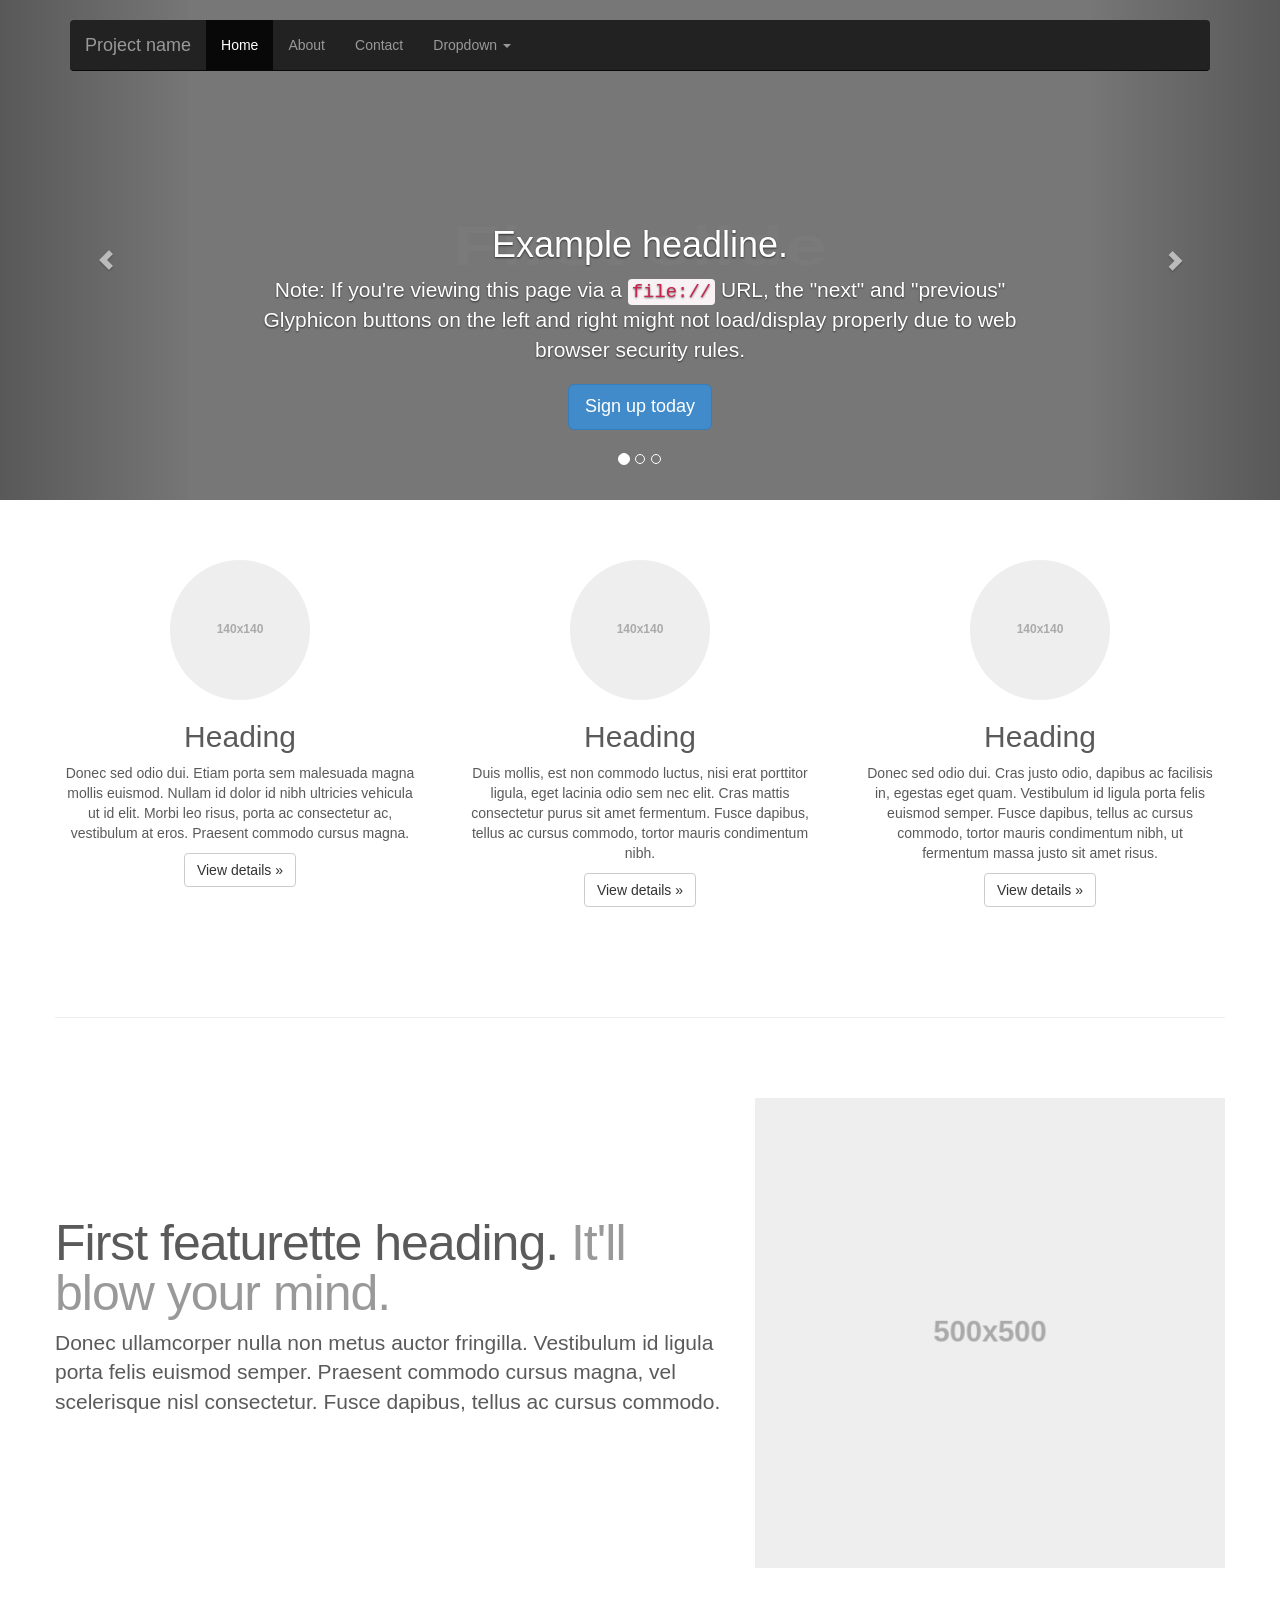
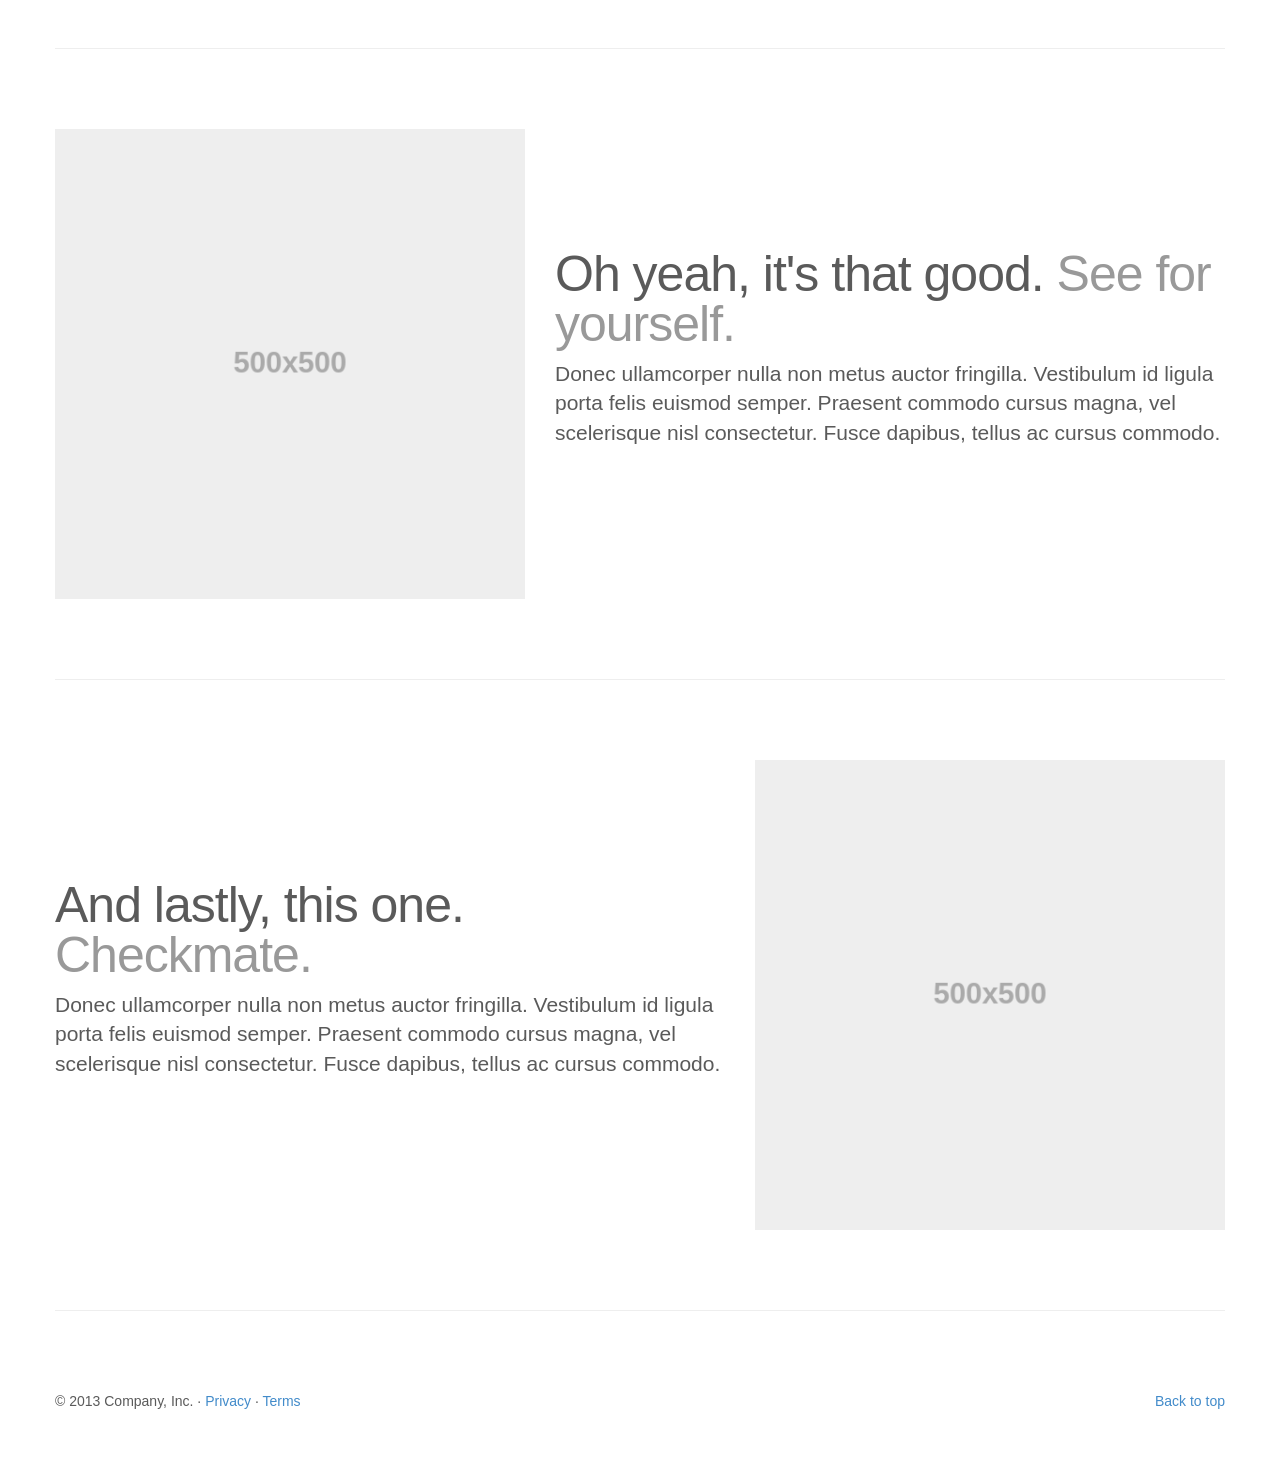
<file: examples/carousel/index.html>
<!DOCTYPE html>
<html lang="en">
  <head>
    <meta charset="utf-8">
    <meta http-equiv="X-UA-Compatible" content="IE=edge">
    <meta name="viewport" content="width=device-width, initial-scale=1.0">
    <meta name="description" content="">
    <meta name="author" content="">
    <link rel="shortcut icon" href="../../docs-assets/ico/favicon.png">

    <title>Carousel Template for Bootstrap</title>

    <!-- Bootstrap core CSS -->
    <link href="../../dist/css/bootstrap.css" rel="stylesheet">

    <!-- Just for debugging purposes. Don't actually copy this line! -->
    <!--[if lt IE 9]><script src="../../docs-assets/js/ie8-responsive-file-warning.js"></script><![endif]-->

    <!-- HTML5 shim and Respond.js IE8 support of HTML5 elements and media queries -->
    <!--[if lt IE 9]>
      <script src="https://oss.maxcdn.com/libs/html5shiv/3.7.0/html5shiv.js"></script>
      <script src="https://oss.maxcdn.com/libs/respond.js/1.3.0/respond.min.js"></script>
    <![endif]-->

    <!-- Custom styles for this template -->
    <link href="carousel.css" rel="stylesheet">
  </head>
<!-- NAVBAR
================================================== -->
  <body>
    <div class="navbar-wrapper">
      <div class="container">

        <div class="navbar navbar-inverse navbar-static-top" role="navigation">
          <div class="container">
            <div class="navbar-header">
              <button type="button" class="navbar-toggle" data-toggle="collapse" data-target=".navbar-collapse">
                <span class="sr-only">Toggle navigation</span>
                <span class="icon-bar"></span>
                <span class="icon-bar"></span>
                <span class="icon-bar"></span>
              </button>
              <a class="navbar-brand" href="#">Project name</a>
            </div>
            <div class="navbar-collapse collapse">
              <ul class="nav navbar-nav">
                <li class="active"><a href="#">Home</a></li>
                <li><a href="#about">About</a></li>
                <li><a href="#contact">Contact</a></li>
                <li class="dropdown">
                  <a href="#" class="dropdown-toggle" data-toggle="dropdown">Dropdown <b class="caret"></b></a>
                  <ul class="dropdown-menu">
                    <li><a href="#">Action</a></li>
                    <li><a href="#">Another action</a></li>
                    <li><a href="#">Something else here</a></li>
                    <li class="divider"></li>
                    <li class="dropdown-header">Nav header</li>
                    <li><a href="#">Separated link</a></li>
                    <li><a href="#">One more separated link</a></li>
                  </ul>
                </li>
              </ul>
            </div>
          </div>
        </div>

      </div>
    </div>


    <!-- Carousel
    ================================================== -->
    <div id="myCarousel" class="carousel slide" data-ride="carousel">
      <!-- Indicators -->
      <ol class="carousel-indicators">
        <li data-target="#myCarousel" data-slide-to="0" class="active"></li>
        <li data-target="#myCarousel" data-slide-to="1"></li>
        <li data-target="#myCarousel" data-slide-to="2"></li>
      </ol>
      <div class="carousel-inner">
        <div class="item active">
          <img data-src="holder.js/900x500/auto/#777:#7a7a7a/text:First slide" alt="First slide">
          <div class="container">
            <div class="carousel-caption">
              <h1>Example headline.</h1>
              <p>Note: If you're viewing this page via a <code>file://</code> URL, the "next" and "previous" Glyphicon buttons on the left and right might not load/display properly due to web browser security rules.</p>
              <p><a class="btn btn-lg btn-primary" href="#" role="button">Sign up today</a></p>
            </div>
          </div>
        </div>
        <div class="item">
          <img data-src="holder.js/900x500/auto/#666:#6a6a6a/text:Second slide" alt="Second slide">
          <div class="container">
            <div class="carousel-caption">
              <h1>Another example headline.</h1>
              <p>Cras justo odio, dapibus ac facilisis in, egestas eget quam. Donec id elit non mi porta gravida at eget metus. Nullam id dolor id nibh ultricies vehicula ut id elit.</p>
              <p><a class="btn btn-lg btn-primary" href="#" role="button">Learn more</a></p>
            </div>
          </div>
        </div>
        <div class="item">
          <img data-src="holder.js/900x500/auto/#555:#5a5a5a/text:Third slide" alt="Third slide">
          <div class="container">
            <div class="carousel-caption">
              <h1>One more for good measure.</h1>
              <p>Cras justo odio, dapibus ac facilisis in, egestas eget quam. Donec id elit non mi porta gravida at eget metus. Nullam id dolor id nibh ultricies vehicula ut id elit.</p>
              <p><a class="btn btn-lg btn-primary" href="#" role="button">Browse gallery</a></p>
            </div>
          </div>
        </div>
      </div>
      <a class="left carousel-control" href="#myCarousel" data-slide="prev"><span class="glyphicon glyphicon-chevron-left"></span></a>
      <a class="right carousel-control" href="#myCarousel" data-slide="next"><span class="glyphicon glyphicon-chevron-right"></span></a>
    </div><!-- /.carousel -->



    <!-- Marketing messaging and featurettes
    ================================================== -->
    <!-- Wrap the rest of the page in another container to center all the content. -->

    <div class="container marketing">

      <!-- Three columns of text below the carousel -->
      <div class="row">
        <div class="col-lg-4">
          <img class="img-circle" data-src="holder.js/140x140" alt="Generic placeholder image">
          <h2>Heading</h2>
          <p>Donec sed odio dui. Etiam porta sem malesuada magna mollis euismod. Nullam id dolor id nibh ultricies vehicula ut id elit. Morbi leo risus, porta ac consectetur ac, vestibulum at eros. Praesent commodo cursus magna.</p>
          <p><a class="btn btn-default" href="#" role="button">View details &raquo;</a></p>
        </div><!-- /.col-lg-4 -->
        <div class="col-lg-4">
          <img class="img-circle" data-src="holder.js/140x140" alt="Generic placeholder image">
          <h2>Heading</h2>
          <p>Duis mollis, est non commodo luctus, nisi erat porttitor ligula, eget lacinia odio sem nec elit. Cras mattis consectetur purus sit amet fermentum. Fusce dapibus, tellus ac cursus commodo, tortor mauris condimentum nibh.</p>
          <p><a class="btn btn-default" href="#" role="button">View details &raquo;</a></p>
        </div><!-- /.col-lg-4 -->
        <div class="col-lg-4">
          <img class="img-circle" data-src="holder.js/140x140" alt="Generic placeholder image">
          <h2>Heading</h2>
          <p>Donec sed odio dui. Cras justo odio, dapibus ac facilisis in, egestas eget quam. Vestibulum id ligula porta felis euismod semper. Fusce dapibus, tellus ac cursus commodo, tortor mauris condimentum nibh, ut fermentum massa justo sit amet risus.</p>
          <p><a class="btn btn-default" href="#" role="button">View details &raquo;</a></p>
        </div><!-- /.col-lg-4 -->
      </div><!-- /.row -->


      <!-- START THE FEATURETTES -->

      <hr class="featurette-divider">

      <div class="row featurette">
        <div class="col-md-7">
          <h2 class="featurette-heading">First featurette heading. <span class="text-muted">It'll blow your mind.</span></h2>
          <p class="lead">Donec ullamcorper nulla non metus auctor fringilla. Vestibulum id ligula porta felis euismod semper. Praesent commodo cursus magna, vel scelerisque nisl consectetur. Fusce dapibus, tellus ac cursus commodo.</p>
        </div>
        <div class="col-md-5">
          <img class="featurette-image img-responsive" data-src="holder.js/500x500/auto" alt="Generic placeholder image">
        </div>
      </div>

      <hr class="featurette-divider">

      <div class="row featurette">
        <div class="col-md-5">
          <img class="featurette-image img-responsive" data-src="holder.js/500x500/auto" alt="Generic placeholder image">
        </div>
        <div class="col-md-7">
          <h2 class="featurette-heading">Oh yeah, it's that good. <span class="text-muted">See for yourself.</span></h2>
          <p class="lead">Donec ullamcorper nulla non metus auctor fringilla. Vestibulum id ligula porta felis euismod semper. Praesent commodo cursus magna, vel scelerisque nisl consectetur. Fusce dapibus, tellus ac cursus commodo.</p>
        </div>
      </div>

      <hr class="featurette-divider">

      <div class="row featurette">
        <div class="col-md-7">
          <h2 class="featurette-heading">And lastly, this one. <span class="text-muted">Checkmate.</span></h2>
          <p class="lead">Donec ullamcorper nulla non metus auctor fringilla. Vestibulum id ligula porta felis euismod semper. Praesent commodo cursus magna, vel scelerisque nisl consectetur. Fusce dapibus, tellus ac cursus commodo.</p>
        </div>
        <div class="col-md-5">
          <img class="featurette-image img-responsive" data-src="holder.js/500x500/auto" alt="Generic placeholder image">
        </div>
      </div>

      <hr class="featurette-divider">

      <!-- /END THE FEATURETTES -->


      <!-- FOOTER -->
      <footer>
        <p class="pull-right"><a href="#">Back to top</a></p>
        <p>&copy; 2013 Company, Inc. &middot; <a href="#">Privacy</a> &middot; <a href="#">Terms</a></p>
      </footer>

    </div><!-- /.container -->


    <!-- Bootstrap core JavaScript
    ================================================== -->
    <!-- Placed at the end of the document so the pages load faster -->
    <script src="https://code.jquery.com/jquery-1.10.2.min.js"></script>
    <script src="../../dist/js/bootstrap.min.js"></script>
    <script src="../../docs-assets/js/holder.js"></script>
  </body>
</html>
</file>
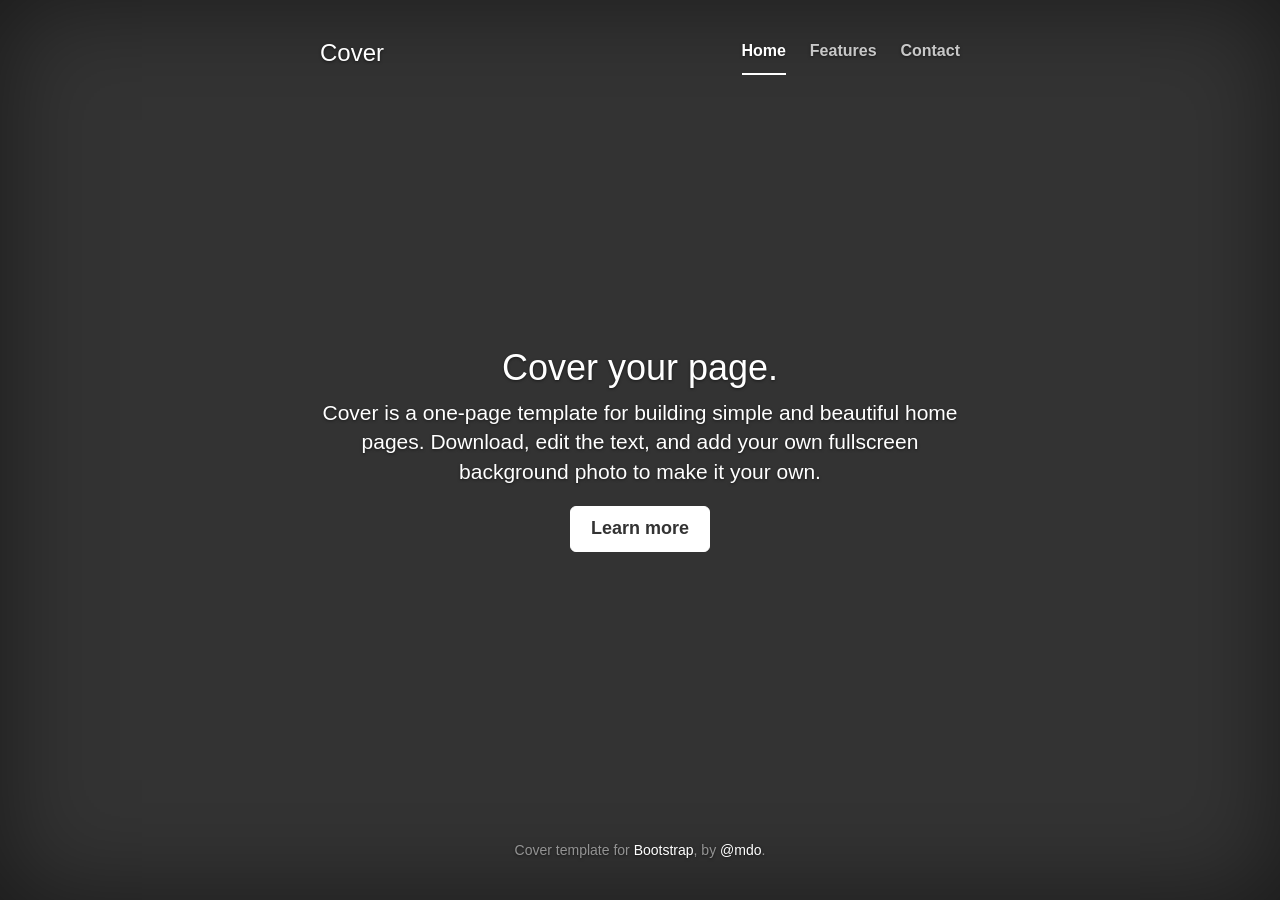
<file: examples/cover/index.html>
<!DOCTYPE html>
<html lang="en">
  <head>
    <meta charset="utf-8">
    <meta http-equiv="X-UA-Compatible" content="IE=edge">
    <meta name="viewport" content="width=device-width, initial-scale=1.0">
    <meta name="description" content="">
    <meta name="author" content="">
    <link rel="shortcut icon" href="../../docs-assets/ico/favicon.png">

    <title>Cover Template for Bootstrap</title>

    <!-- Bootstrap core CSS -->
    <link href="../../dist/css/bootstrap.css" rel="stylesheet">

    <!-- Custom styles for this template -->
    <link href="cover.css" rel="stylesheet">

    <!-- Just for debugging purposes. Don't actually copy this line! -->
    <!--[if lt IE 9]><script src="../../docs-assets/js/ie8-responsive-file-warning.js"></script><![endif]-->

    <!-- HTML5 shim and Respond.js IE8 support of HTML5 elements and media queries -->
    <!--[if lt IE 9]>
      <script src="https://oss.maxcdn.com/libs/html5shiv/3.7.0/html5shiv.js"></script>
      <script src="https://oss.maxcdn.com/libs/respond.js/1.3.0/respond.min.js"></script>
    <![endif]-->
  </head>

  <body>

    <div class="site-wrapper">

      <div class="site-wrapper-inner">

        <div class="cover-container">

          <div class="masthead clearfix">
            <div class="inner">
              <h3 class="masthead-brand">Cover</h3>
              <ul class="nav masthead-nav">
                <li class="active"><a href="#">Home</a></li>
                <li><a href="#">Features</a></li>
                <li><a href="#">Contact</a></li>
              </ul>
            </div>
          </div>

          <div class="inner cover">
            <h1 class="cover-heading">Cover your page.</h1>
            <p class="lead">Cover is a one-page template for building simple and beautiful home pages. Download, edit the text, and add your own fullscreen background photo to make it your own.</p>
            <p class="lead">
              <a href="#" class="btn btn-lg btn-default">Learn more</a>
            </p>
          </div>

          <div class="mastfoot">
            <div class="inner">
              <p>Cover template for <a href="http://getbootstrap.com">Bootstrap</a>, by <a href="https://twitter.com/mdo">@mdo</a>.</p>
            </div>
          </div>

        </div>

      </div>

    </div>

    <!-- Bootstrap core JavaScript
    ================================================== -->
    <!-- Placed at the end of the document so the pages load faster -->
    <script src="https://code.jquery.com/jquery-1.10.2.min.js"></script>
    <script src="../../dist/js/bootstrap.min.js"></script>
    <script src="../../docs-assets/js/holder.js"></script>
  </body>
</html>
</file>
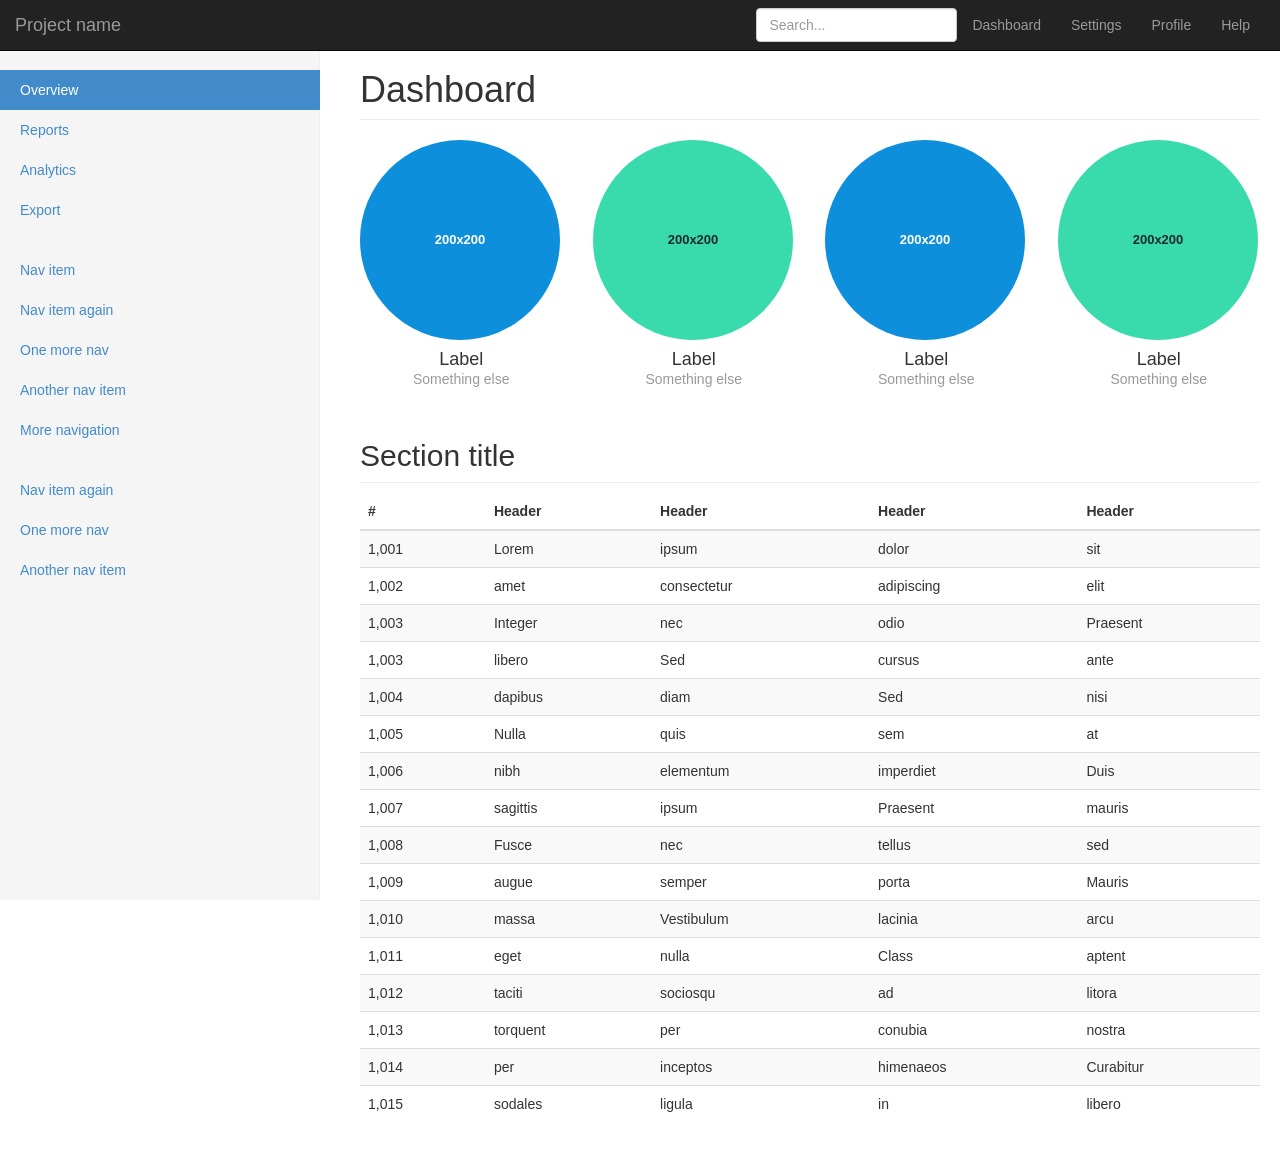
<file: examples/dashboard/index.html>
<!DOCTYPE html>
<html lang="en">
  <head>
    <meta charset="utf-8">
    <meta http-equiv="X-UA-Compatible" content="IE=edge">
    <meta name="viewport" content="width=device-width, initial-scale=1.0">
    <meta name="description" content="">
    <meta name="author" content="">
    <link rel="shortcut icon" href="../../docs-assets/ico/favicon.png">

    <title>Dashboard Template for Bootstrap</title>

    <!-- Bootstrap core CSS -->
    <link href="../../dist/css/bootstrap.css" rel="stylesheet">

    <!-- Custom styles for this template -->
    <link href="dashboard.css" rel="stylesheet">

    <!-- Just for debugging purposes. Don't actually copy this line! -->
    <!--[if lt IE 9]><script src="../../docs-assets/js/ie8-responsive-file-warning.js"></script><![endif]-->

    <!-- HTML5 shim and Respond.js IE8 support of HTML5 elements and media queries -->
    <!--[if lt IE 9]>
      <script src="https://oss.maxcdn.com/libs/html5shiv/3.7.0/html5shiv.js"></script>
      <script src="https://oss.maxcdn.com/libs/respond.js/1.3.0/respond.min.js"></script>
    <![endif]-->
  </head>

  <body>

    <div class="navbar navbar-inverse navbar-fixed-top" role="navigation">
      <div class="container-fluid">
        <div class="navbar-header">
          <button type="button" class="navbar-toggle" data-toggle="collapse" data-target=".navbar-collapse">
            <span class="sr-only">Toggle navigation</span>
            <span class="icon-bar"></span>
            <span class="icon-bar"></span>
            <span class="icon-bar"></span>
          </button>
          <a class="navbar-brand" href="#">Project name</a>
        </div>
        <div class="navbar-collapse collapse">
          <ul class="nav navbar-nav navbar-right">
            <li><a href="#">Dashboard</a></li>
            <li><a href="#">Settings</a></li>
            <li><a href="#">Profile</a></li>
            <li><a href="#">Help</a></li>
          </ul>
          <form class="navbar-form navbar-right">
            <input type="text" class="form-control" placeholder="Search...">
          </form>
        </div>
      </div>
    </div>

    <div class="container-fluid">
      <div class="row">
        <div class="col-sm-3 sidebar">
          <ul class="nav nav-sidebar">
            <li class="active"><a href="#">Overview</a></li>
            <li><a href="#">Reports</a></li>
            <li><a href="#">Analytics</a></li>
            <li><a href="#">Export</a></li>
          </ul>
          <ul class="nav nav-sidebar">
            <li><a href="">Nav item</a></li>
            <li><a href="">Nav item again</a></li>
            <li><a href="">One more nav</a></li>
            <li><a href="">Another nav item</a></li>
            <li><a href="">More navigation</a></li>
          </ul>
          <ul class="nav nav-sidebar">
            <li><a href="">Nav item again</a></li>
            <li><a href="">One more nav</a></li>
            <li><a href="">Another nav item</a></li>
          </ul>
        </div>
        <div class="col-sm-9 col-sm-offset-3 main">
          <h1 class="page-header">Dashboard</h1>

          <div class="row placeholders">
            <div class="col-xs-6 col-sm-3 placeholder">
              <img data-src="holder.js/200x200/auto/sky" class="img-responsive" alt="Generic placeholder thumbnail">
              <h4>Label</h4>
              <span class="text-muted">Something else</span>
            </div>
            <div class="col-xs-6 col-sm-3 placeholder">
              <img data-src="holder.js/200x200/auto/vine" class="img-responsive" alt="Generic placeholder thumbnail">
              <h4>Label</h4>
              <span class="text-muted">Something else</span>
            </div>
            <div class="col-xs-6 col-sm-3 placeholder">
              <img data-src="holder.js/200x200/auto/sky" class="img-responsive" alt="Generic placeholder thumbnail">
              <h4>Label</h4>
              <span class="text-muted">Something else</span>
            </div>
            <div class="col-xs-6 col-sm-3 placeholder">
              <img data-src="holder.js/200x200/auto/vine" class="img-responsive" alt="Generic placeholder thumbnail">
              <h4>Label</h4>
              <span class="text-muted">Something else</span>
            </div>
          </div>

          <h2 class="sub-header">Section title</h2>
          <div class="table-responsive">
            <table class="table table-striped">
              <thead>
                <tr>
                  <th>#</th>
                  <th>Header</th>
                  <th>Header</th>
                  <th>Header</th>
                  <th>Header</th>
                </tr>
              </thead>
              <tbody>
                <tr>
                  <td>1,001</td>
                  <td>Lorem</td>
                  <td>ipsum</td>
                  <td>dolor</td>
                  <td>sit</td>
                </tr>
                <tr>
                  <td>1,002</td>
                  <td>amet</td>
                  <td>consectetur</td>
                  <td>adipiscing</td>
                  <td>elit</td>
                </tr>
                <tr>
                  <td>1,003</td>
                  <td>Integer</td>
                  <td>nec</td>
                  <td>odio</td>
                  <td>Praesent</td>
                </tr>
                <tr>
                  <td>1,003</td>
                  <td>libero</td>
                  <td>Sed</td>
                  <td>cursus</td>
                  <td>ante</td>
                </tr>
                <tr>
                  <td>1,004</td>
                  <td>dapibus</td>
                  <td>diam</td>
                  <td>Sed</td>
                  <td>nisi</td>
                </tr>
                <tr>
                  <td>1,005</td>
                  <td>Nulla</td>
                  <td>quis</td>
                  <td>sem</td>
                  <td>at</td>
                </tr>
                <tr>
                  <td>1,006</td>
                  <td>nibh</td>
                  <td>elementum</td>
                  <td>imperdiet</td>
                  <td>Duis</td>
                </tr>
                <tr>
                  <td>1,007</td>
                  <td>sagittis</td>
                  <td>ipsum</td>
                  <td>Praesent</td>
                  <td>mauris</td>
                </tr>
                <tr>
                  <td>1,008</td>
                  <td>Fusce</td>
                  <td>nec</td>
                  <td>tellus</td>
                  <td>sed</td>
                </tr>
                <tr>
                  <td>1,009</td>
                  <td>augue</td>
                  <td>semper</td>
                  <td>porta</td>
                  <td>Mauris</td>
                </tr>
                <tr>
                  <td>1,010</td>
                  <td>massa</td>
                  <td>Vestibulum</td>
                  <td>lacinia</td>
                  <td>arcu</td>
                </tr>
                <tr>
                  <td>1,011</td>
                  <td>eget</td>
                  <td>nulla</td>
                  <td>Class</td>
                  <td>aptent</td>
                </tr>
                <tr>
                  <td>1,012</td>
                  <td>taciti</td>
                  <td>sociosqu</td>
                  <td>ad</td>
                  <td>litora</td>
                </tr>
                <tr>
                  <td>1,013</td>
                  <td>torquent</td>
                  <td>per</td>
                  <td>conubia</td>
                  <td>nostra</td>
                </tr>
                <tr>
                  <td>1,014</td>
                  <td>per</td>
                  <td>inceptos</td>
                  <td>himenaeos</td>
                  <td>Curabitur</td>
                </tr>
                <tr>
                  <td>1,015</td>
                  <td>sodales</td>
                  <td>ligula</td>
                  <td>in</td>
                  <td>libero</td>
                </tr>
              </tbody>
            </table>
          </div>
        </div>
      </div>
    </div>

    <!-- Bootstrap core JavaScript
    ================================================== -->
    <!-- Placed at the end of the document so the pages load faster -->
    <script src="https://code.jquery.com/jquery-1.10.2.min.js"></script>
    <script src="../../dist/js/bootstrap.min.js"></script>
    <script src="../../docs-assets/js/holder.js"></script>
  </body>
</html>
</file>
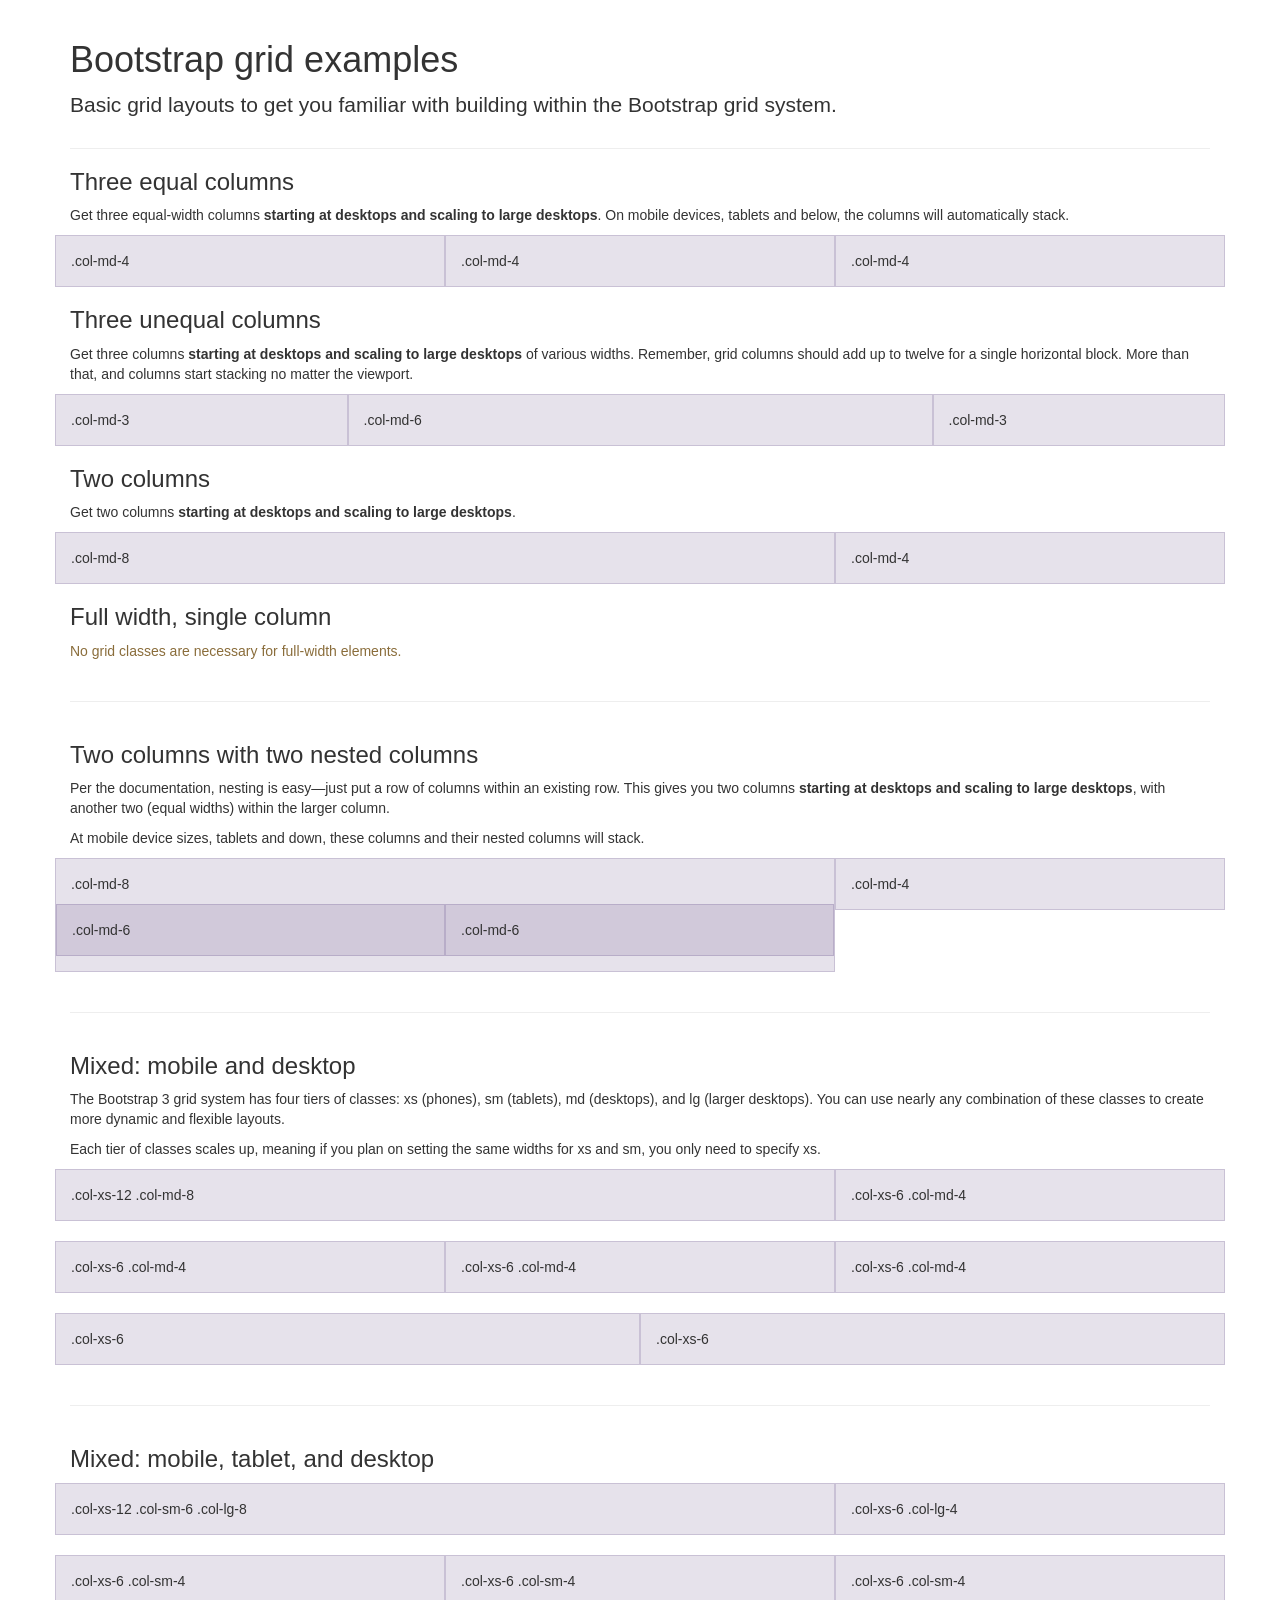
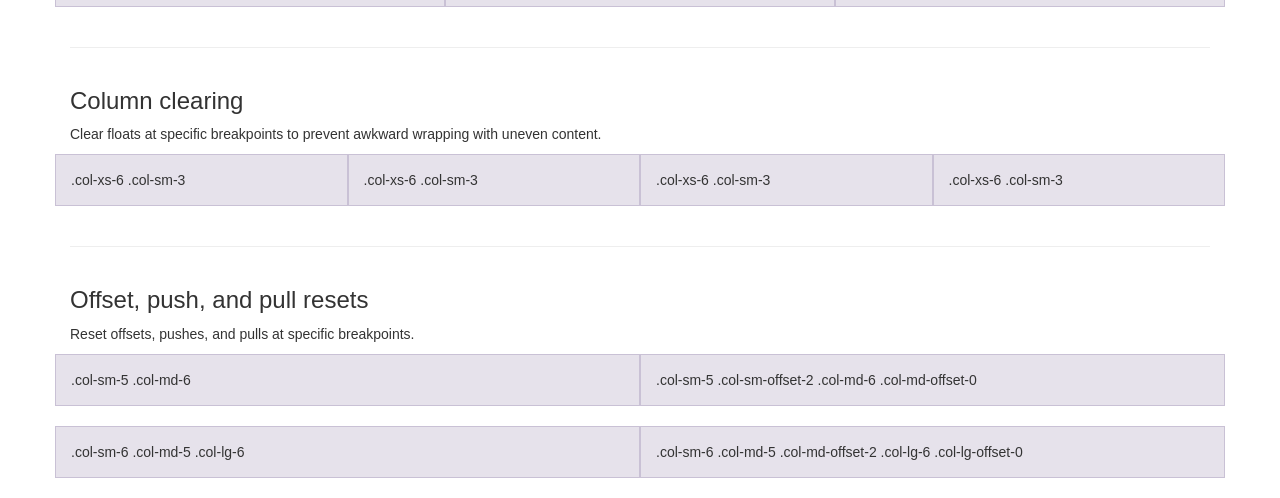
<file: examples/grid/index.html>
<!DOCTYPE html>
<html lang="en">
  <head>
    <meta charset="utf-8">
    <meta http-equiv="X-UA-Compatible" content="IE=edge">
    <meta name="viewport" content="width=device-width, initial-scale=1.0">
    <meta name="description" content="">
    <meta name="author" content="">
    <link rel="shortcut icon" href="../../docs-assets/ico/favicon.png">

    <title>Grid Template for Bootstrap</title>

    <!-- Bootstrap core CSS -->
    <link href="../../dist/css/bootstrap.css" rel="stylesheet">

    <!-- Custom styles for this template -->
    <link href="grid.css" rel="stylesheet">

    <!-- Just for debugging purposes. Don't actually copy this line! -->
    <!--[if lt IE 9]><script src="../../docs-assets/js/ie8-responsive-file-warning.js"></script><![endif]-->

    <!-- HTML5 shim and Respond.js IE8 support of HTML5 elements and media queries -->
    <!--[if lt IE 9]>
      <script src="https://oss.maxcdn.com/libs/html5shiv/3.7.0/html5shiv.js"></script>
      <script src="https://oss.maxcdn.com/libs/respond.js/1.3.0/respond.min.js"></script>
    <![endif]-->
  </head>

  <body>
    <div class="container">

      <div class="page-header">
        <h1>Bootstrap grid examples</h1>
        <p class="lead">Basic grid layouts to get you familiar with building within the Bootstrap grid system.</p>
      </div>

      <h3>Three equal columns</h3>
      <p>Get three equal-width columns <strong>starting at desktops and scaling to large desktops</strong>. On mobile devices, tablets and below, the columns will automatically stack.</p>
      <div class="row">
        <div class="col-md-4">.col-md-4</div>
        <div class="col-md-4">.col-md-4</div>
        <div class="col-md-4">.col-md-4</div>
      </div>

      <h3>Three unequal columns</h3>
      <p>Get three columns <strong>starting at desktops and scaling to large desktops</strong> of various widths. Remember, grid columns should add up to twelve for a single horizontal block. More than that, and columns start stacking no matter the viewport.</p>
      <div class="row">
        <div class="col-md-3">.col-md-3</div>
        <div class="col-md-6">.col-md-6</div>
        <div class="col-md-3">.col-md-3</div>
      </div>

      <h3>Two columns</h3>
      <p>Get two columns <strong>starting at desktops and scaling to large desktops</strong>.</p>
      <div class="row">
        <div class="col-md-8">.col-md-8</div>
        <div class="col-md-4">.col-md-4</div>
      </div>

      <h3>Full width, single column</h3>
      <p class="text-warning">No grid classes are necessary for full-width elements.</p>

      <hr>

      <h3>Two columns with two nested columns</h3>
      <p>Per the documentation, nesting is easy—just put a row of columns within an existing row. This gives you two columns <strong>starting at desktops and scaling to large desktops</strong>, with another two (equal widths) within the larger column.</p>
      <p>At mobile device sizes, tablets and down, these columns and their nested columns will stack.</p>
      <div class="row">
        <div class="col-md-8">
          .col-md-8
          <div class="row">
            <div class="col-md-6">.col-md-6</div>
            <div class="col-md-6">.col-md-6</div>
          </div>
        </div>
        <div class="col-md-4">.col-md-4</div>
      </div>

      <hr>

      <h3>Mixed: mobile and desktop</h3>
      <p>The Bootstrap 3 grid system has four tiers of classes: xs (phones), sm (tablets), md (desktops), and lg (larger desktops). You can use nearly any combination of these classes to create more dynamic and flexible layouts.</p>
      <p>Each tier of classes scales up, meaning if you plan on setting the same widths for xs and sm, you only need to specify xs.</p>
      <div class="row">
        <div class="col-xs-12 col-md-8">.col-xs-12 .col-md-8</div>
        <div class="col-xs-6 col-md-4">.col-xs-6 .col-md-4</div>
      </div>
      <div class="row">
        <div class="col-xs-6 col-md-4">.col-xs-6 .col-md-4</div>
        <div class="col-xs-6 col-md-4">.col-xs-6 .col-md-4</div>
        <div class="col-xs-6 col-md-4">.col-xs-6 .col-md-4</div>
      </div>
      <div class="row">
        <div class="col-xs-6">.col-xs-6</div>
        <div class="col-xs-6">.col-xs-6</div>
      </div>

      <hr>

      <h3>Mixed: mobile, tablet, and desktop</h3>
      <p></p>
      <div class="row">
        <div class="col-xs-12 col-sm-6 col-lg-8">.col-xs-12 .col-sm-6 .col-lg-8</div>
        <div class="col-xs-6 col-lg-4">.col-xs-6 .col-lg-4</div>
      </div>
      <div class="row">
        <div class="col-xs-6 col-sm-4">.col-xs-6 .col-sm-4</div>
        <div class="col-xs-6 col-sm-4">.col-xs-6 .col-sm-4</div>
        <div class="col-xs-6 col-sm-4">.col-xs-6 .col-sm-4</div>
      </div>

      <hr>

      <h3>Column clearing</h3>
      <p>Clear floats at specific breakpoints to prevent awkward wrapping with uneven content.</p>
      <div class="row">
        <div class="col-xs-6 col-sm-3">.col-xs-6 .col-sm-3</div>
        <div class="col-xs-6 col-sm-3">.col-xs-6 .col-sm-3</div>

        <!-- Add the extra clearfix for only the required viewport -->
        <div class="clearfix visible-xs"></div>

        <div class="col-xs-6 col-sm-3">.col-xs-6 .col-sm-3</div>
        <div class="col-xs-6 col-sm-3">.col-xs-6 .col-sm-3</div>
      </div>

      <hr>

      <h3>Offset, push, and pull resets</h3>
      <p>Reset offsets, pushes, and pulls at specific breakpoints.</p>
      <div class="row">
        <div class="col-sm-5 col-md-6">.col-sm-5 .col-md-6</div>
        <div class="col-sm-5 col-sm-offset-2 col-md-6 col-md-offset-0">.col-sm-5 .col-sm-offset-2 .col-md-6 .col-md-offset-0</div>
      </div>
      <div class="row">
        <div class="col-sm-6 col-md-5 col-lg-6">.col-sm-6 .col-md-5 .col-lg-6</div>
        <div class="col-sm-6 col-md-5 col-md-offset-2 col-lg-6 col-lg-offset-0">.col-sm-6 .col-md-5 .col-md-offset-2 .col-lg-6 .col-lg-offset-0</div>
      </div>


    </div> <!-- /container -->


    <!-- Bootstrap core JavaScript
    ================================================== -->
    <!-- Placed at the end of the document so the pages load faster -->
  </body>
</html>
</file>
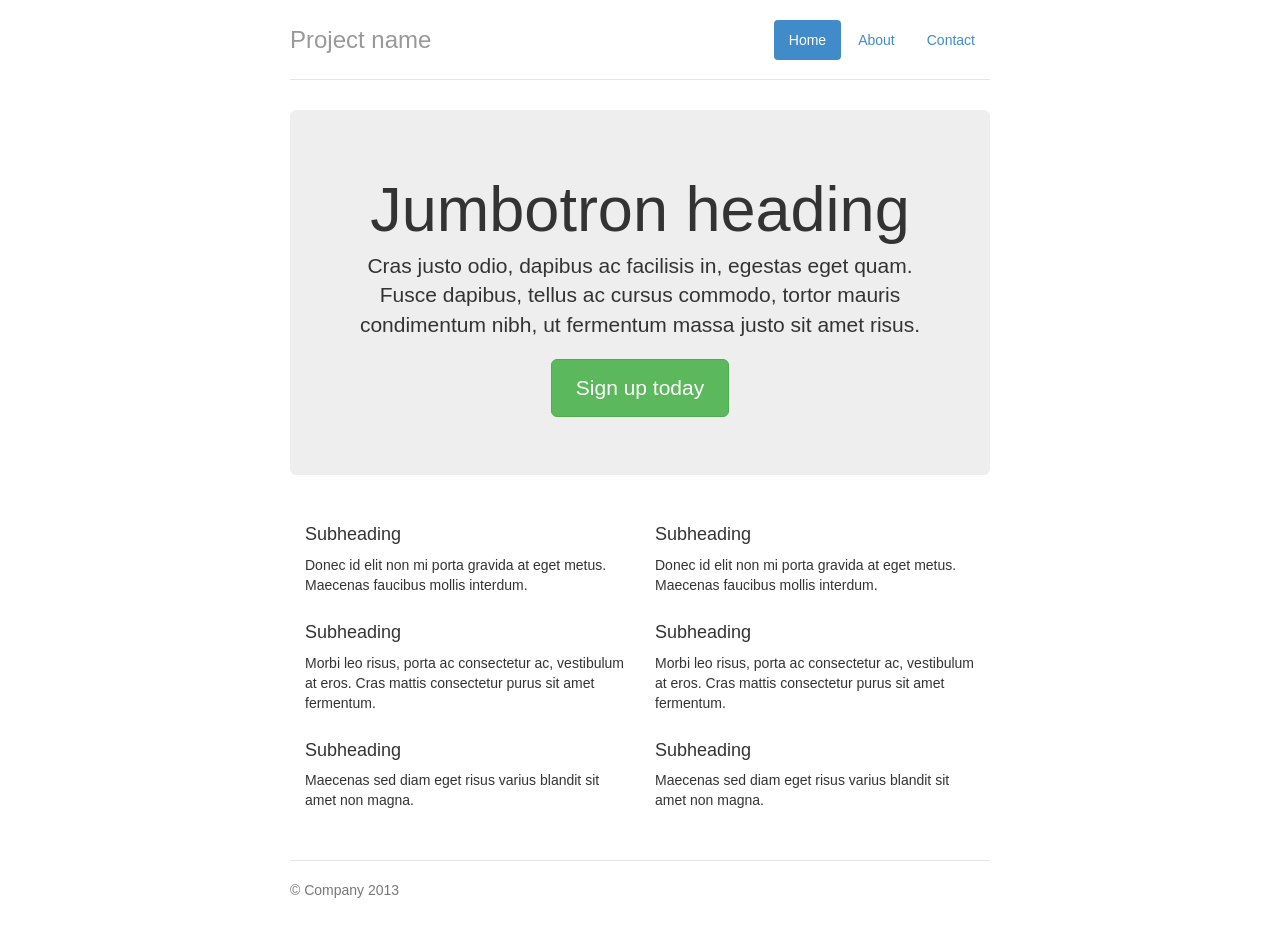
<file: examples/jumbotron-narrow/index.html>
<!DOCTYPE html>
<html lang="en">
  <head>
    <meta charset="utf-8">
    <meta http-equiv="X-UA-Compatible" content="IE=edge">
    <meta name="viewport" content="width=device-width, initial-scale=1.0">
    <meta name="description" content="">
    <meta name="author" content="">
    <link rel="shortcut icon" href="../../docs-assets/ico/favicon.png">

    <title>Narrow Jumbotron Template for Bootstrap</title>

    <!-- Bootstrap core CSS -->
    <link href="../../dist/css/bootstrap.css" rel="stylesheet">

    <!-- Custom styles for this template -->
    <link href="jumbotron-narrow.css" rel="stylesheet">

    <!-- Just for debugging purposes. Don't actually copy this line! -->
    <!--[if lt IE 9]><script src="../../docs-assets/js/ie8-responsive-file-warning.js"></script><![endif]-->

    <!-- HTML5 shim and Respond.js IE8 support of HTML5 elements and media queries -->
    <!--[if lt IE 9]>
      <script src="https://oss.maxcdn.com/libs/html5shiv/3.7.0/html5shiv.js"></script>
      <script src="https://oss.maxcdn.com/libs/respond.js/1.3.0/respond.min.js"></script>
    <![endif]-->
  </head>

  <body>

    <div class="container">
      <div class="header">
        <ul class="nav nav-pills pull-right">
          <li class="active"><a href="#">Home</a></li>
          <li><a href="#">About</a></li>
          <li><a href="#">Contact</a></li>
        </ul>
        <h3 class="text-muted">Project name</h3>
      </div>

      <div class="jumbotron">
        <h1>Jumbotron heading</h1>
        <p class="lead">Cras justo odio, dapibus ac facilisis in, egestas eget quam. Fusce dapibus, tellus ac cursus commodo, tortor mauris condimentum nibh, ut fermentum massa justo sit amet risus.</p>
        <p><a class="btn btn-lg btn-success" href="#" role="button">Sign up today</a></p>
      </div>

      <div class="row marketing">
        <div class="col-lg-6">
          <h4>Subheading</h4>
          <p>Donec id elit non mi porta gravida at eget metus. Maecenas faucibus mollis interdum.</p>

          <h4>Subheading</h4>
          <p>Morbi leo risus, porta ac consectetur ac, vestibulum at eros. Cras mattis consectetur purus sit amet fermentum.</p>

          <h4>Subheading</h4>
          <p>Maecenas sed diam eget risus varius blandit sit amet non magna.</p>
        </div>

        <div class="col-lg-6">
          <h4>Subheading</h4>
          <p>Donec id elit non mi porta gravida at eget metus. Maecenas faucibus mollis interdum.</p>

          <h4>Subheading</h4>
          <p>Morbi leo risus, porta ac consectetur ac, vestibulum at eros. Cras mattis consectetur purus sit amet fermentum.</p>

          <h4>Subheading</h4>
          <p>Maecenas sed diam eget risus varius blandit sit amet non magna.</p>
        </div>
      </div>

      <div class="footer">
        <p>&copy; Company 2013</p>
      </div>

    </div> <!-- /container -->


    <!-- Bootstrap core JavaScript
    ================================================== -->
    <!-- Placed at the end of the document so the pages load faster -->
  </body>
</html>
</file>
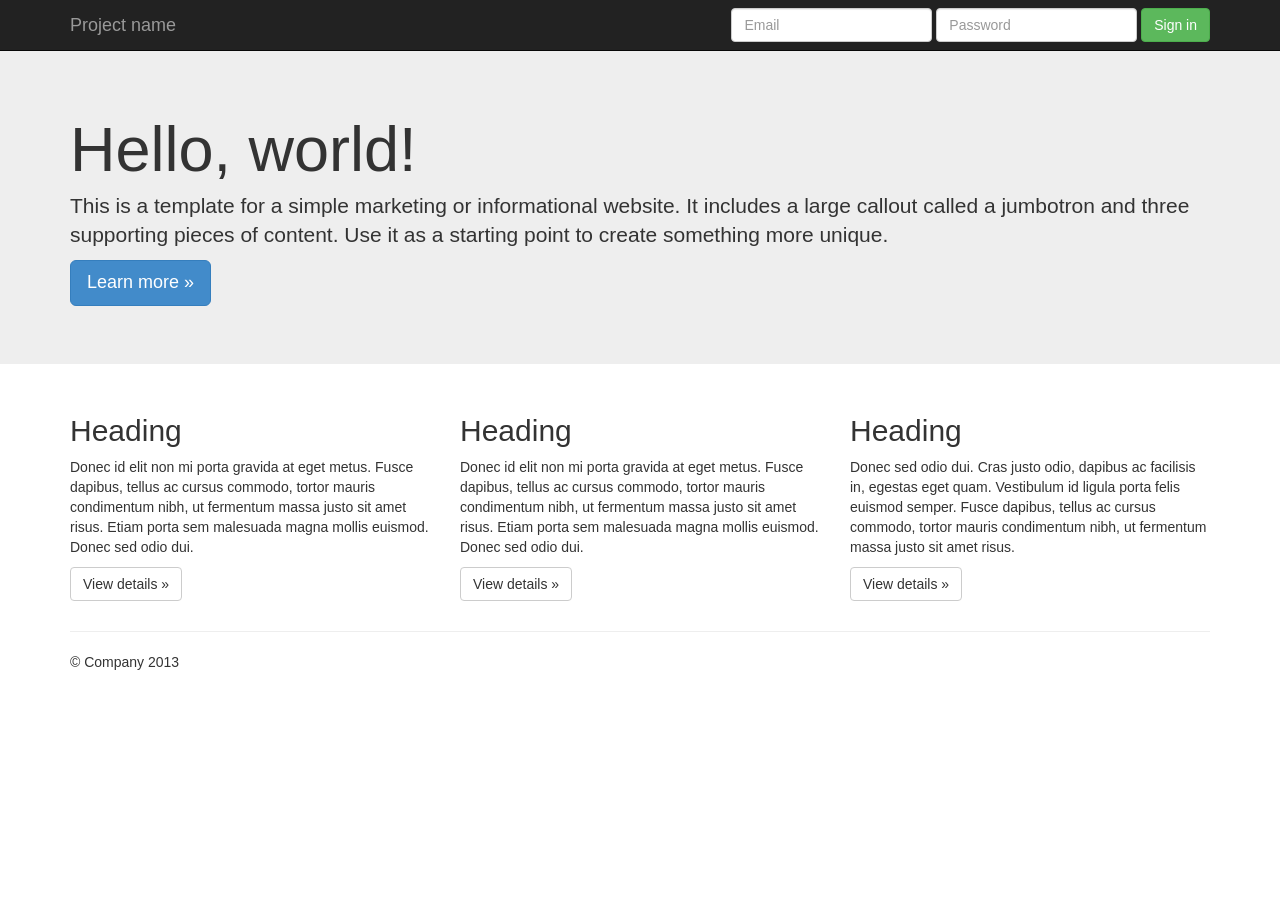
<file: examples/jumbotron/index.html>
<!DOCTYPE html>
<html lang="en">
  <head>
    <meta charset="utf-8">
    <meta http-equiv="X-UA-Compatible" content="IE=edge">
    <meta name="viewport" content="width=device-width, initial-scale=1.0">
    <meta name="description" content="">
    <meta name="author" content="">
    <link rel="shortcut icon" href="../../docs-assets/ico/favicon.png">

    <title>Jumbotron Template for Bootstrap</title>

    <!-- Bootstrap core CSS -->
    <link href="../../dist/css/bootstrap.css" rel="stylesheet">

    <!-- Custom styles for this template -->
    <link href="jumbotron.css" rel="stylesheet">

    <!-- Just for debugging purposes. Don't actually copy this line! -->
    <!--[if lt IE 9]><script src="../../docs-assets/js/ie8-responsive-file-warning.js"></script><![endif]-->

    <!-- HTML5 shim and Respond.js IE8 support of HTML5 elements and media queries -->
    <!--[if lt IE 9]>
      <script src="https://oss.maxcdn.com/libs/html5shiv/3.7.0/html5shiv.js"></script>
      <script src="https://oss.maxcdn.com/libs/respond.js/1.3.0/respond.min.js"></script>
    <![endif]-->
  </head>

  <body>

    <div class="navbar navbar-inverse navbar-fixed-top" role="navigation">
      <div class="container">
        <div class="navbar-header">
          <button type="button" class="navbar-toggle" data-toggle="collapse" data-target=".navbar-collapse">
            <span class="sr-only">Toggle navigation</span>
            <span class="icon-bar"></span>
            <span class="icon-bar"></span>
            <span class="icon-bar"></span>
          </button>
          <a class="navbar-brand" href="#">Project name</a>
        </div>
        <div class="navbar-collapse collapse">
          <form class="navbar-form navbar-right" role="form">
            <div class="form-group">
              <input type="text" placeholder="Email" class="form-control">
            </div>
            <div class="form-group">
              <input type="password" placeholder="Password" class="form-control">
            </div>
            <button type="submit" class="btn btn-success">Sign in</button>
          </form>
        </div><!--/.navbar-collapse -->
      </div>
    </div>

    <!-- Main jumbotron for a primary marketing message or call to action -->
    <div class="jumbotron">
      <div class="container">
        <h1>Hello, world!</h1>
        <p>This is a template for a simple marketing or informational website. It includes a large callout called a jumbotron and three supporting pieces of content. Use it as a starting point to create something more unique.</p>
        <p><a class="btn btn-primary btn-lg" role="button">Learn more &raquo;</a></p>
      </div>
    </div>

    <div class="container">
      <!-- Example row of columns -->
      <div class="row">
        <div class="col-md-4">
          <h2>Heading</h2>
          <p>Donec id elit non mi porta gravida at eget metus. Fusce dapibus, tellus ac cursus commodo, tortor mauris condimentum nibh, ut fermentum massa justo sit amet risus. Etiam porta sem malesuada magna mollis euismod. Donec sed odio dui. </p>
          <p><a class="btn btn-default" href="#" role="button">View details &raquo;</a></p>
        </div>
        <div class="col-md-4">
          <h2>Heading</h2>
          <p>Donec id elit non mi porta gravida at eget metus. Fusce dapibus, tellus ac cursus commodo, tortor mauris condimentum nibh, ut fermentum massa justo sit amet risus. Etiam porta sem malesuada magna mollis euismod. Donec sed odio dui. </p>
          <p><a class="btn btn-default" href="#" role="button">View details &raquo;</a></p>
       </div>
        <div class="col-md-4">
          <h2>Heading</h2>
          <p>Donec sed odio dui. Cras justo odio, dapibus ac facilisis in, egestas eget quam. Vestibulum id ligula porta felis euismod semper. Fusce dapibus, tellus ac cursus commodo, tortor mauris condimentum nibh, ut fermentum massa justo sit amet risus.</p>
          <p><a class="btn btn-default" href="#" role="button">View details &raquo;</a></p>
        </div>
      </div>

      <hr>

      <footer>
        <p>&copy; Company 2013</p>
      </footer>
    </div> <!-- /container -->


    <!-- Bootstrap core JavaScript
    ================================================== -->
    <!-- Placed at the end of the document so the pages load faster -->
    <script src="https://code.jquery.com/jquery-1.10.2.min.js"></script>
    <script src="../../dist/js/bootstrap.min.js"></script>
  </body>
</html>
</file>
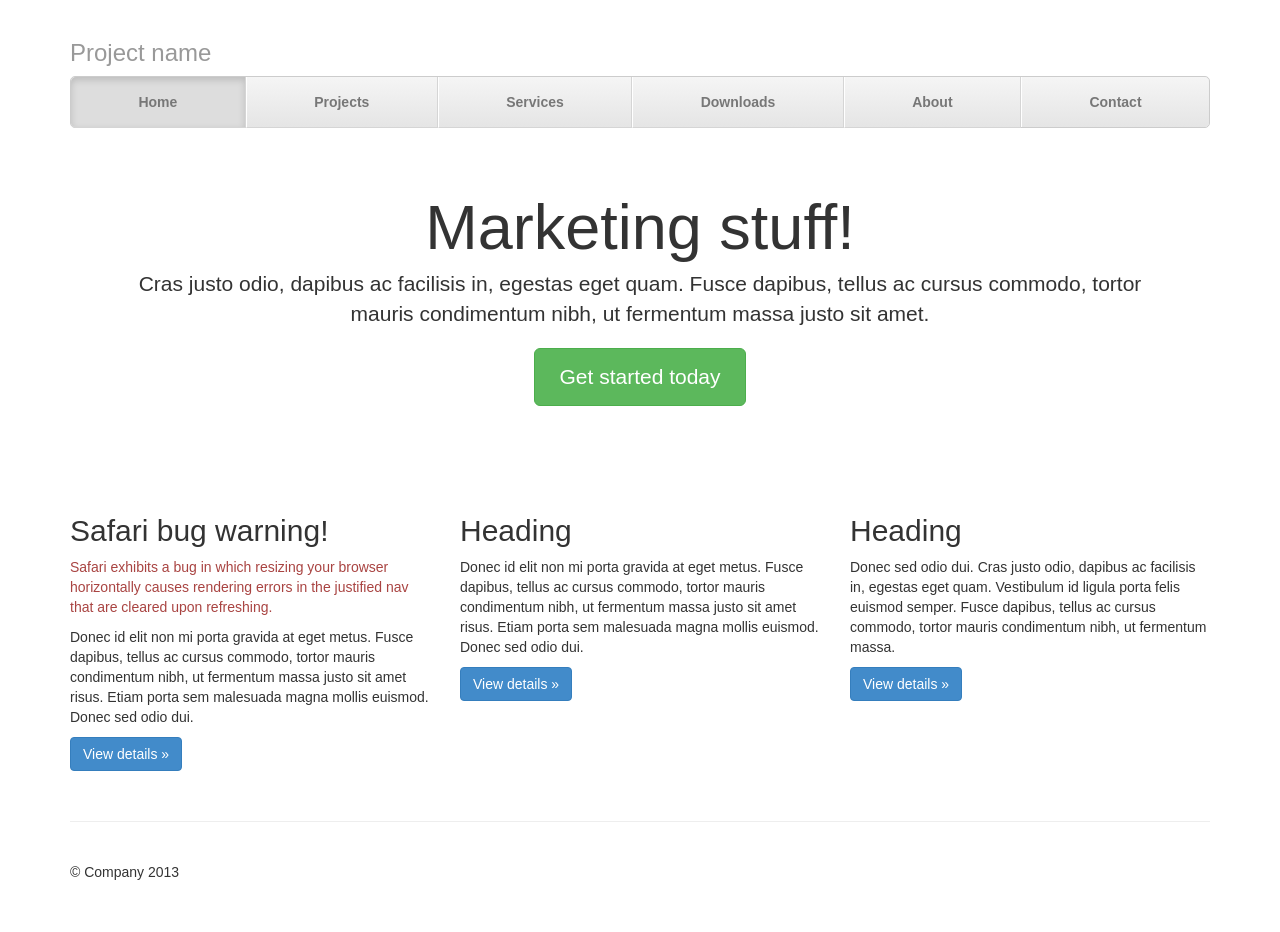
<file: examples/justified-nav/index.html>
<!DOCTYPE html>
<html lang="en">
  <head>
    <meta charset="utf-8">
    <meta http-equiv="X-UA-Compatible" content="IE=edge">
    <meta name="viewport" content="width=device-width, initial-scale=1.0">
    <meta name="description" content="">
    <meta name="author" content="">
    <link rel="shortcut icon" href="../../docs-assets/ico/favicon.png">

    <title>Justified Nav Template for Bootstrap</title>

    <!-- Bootstrap core CSS -->
    <link href="../../dist/css/bootstrap.css" rel="stylesheet">

    <!-- Custom styles for this template -->
    <link href="justified-nav.css" rel="stylesheet">

    <!-- Just for debugging purposes. Don't actually copy this line! -->
    <!--[if lt IE 9]><script src="../../docs-assets/js/ie8-responsive-file-warning.js"></script><![endif]-->

    <!-- HTML5 shim and Respond.js IE8 support of HTML5 elements and media queries -->
    <!--[if lt IE 9]>
      <script src="https://oss.maxcdn.com/libs/html5shiv/3.7.0/html5shiv.js"></script>
      <script src="https://oss.maxcdn.com/libs/respond.js/1.3.0/respond.min.js"></script>
    <![endif]-->
  </head>

  <body>

    <div class="container">

      <div class="masthead">
        <h3 class="text-muted">Project name</h3>
        <ul class="nav nav-justified">
          <li class="active"><a href="#">Home</a></li>
          <li><a href="#">Projects</a></li>
          <li><a href="#">Services</a></li>
          <li><a href="#">Downloads</a></li>
          <li><a href="#">About</a></li>
          <li><a href="#">Contact</a></li>
        </ul>
      </div>

      <!-- Jumbotron -->
      <div class="jumbotron">
        <h1>Marketing stuff!</h1>
        <p class="lead">Cras justo odio, dapibus ac facilisis in, egestas eget quam. Fusce dapibus, tellus ac cursus commodo, tortor mauris condimentum nibh, ut fermentum massa justo sit amet.</p>
        <p><a class="btn btn-lg btn-success" href="#" role="button">Get started today</a></p>
      </div>

      <!-- Example row of columns -->
      <div class="row">
        <div class="col-lg-4">
          <h2>Safari bug warning!</h2>
          <p class="text-danger">Safari exhibits a bug in which resizing your browser horizontally causes rendering errors in the justified nav that are cleared upon refreshing.</p>
          <p>Donec id elit non mi porta gravida at eget metus. Fusce dapibus, tellus ac cursus commodo, tortor mauris condimentum nibh, ut fermentum massa justo sit amet risus. Etiam porta sem malesuada magna mollis euismod. Donec sed odio dui. </p>
          <p><a class="btn btn-primary" href="#" role="button">View details &raquo;</a></p>
        </div>
        <div class="col-lg-4">
          <h2>Heading</h2>
          <p>Donec id elit non mi porta gravida at eget metus. Fusce dapibus, tellus ac cursus commodo, tortor mauris condimentum nibh, ut fermentum massa justo sit amet risus. Etiam porta sem malesuada magna mollis euismod. Donec sed odio dui. </p>
          <p><a class="btn btn-primary" href="#" role="button">View details &raquo;</a></p>
       </div>
        <div class="col-lg-4">
          <h2>Heading</h2>
          <p>Donec sed odio dui. Cras justo odio, dapibus ac facilisis in, egestas eget quam. Vestibulum id ligula porta felis euismod semper. Fusce dapibus, tellus ac cursus commodo, tortor mauris condimentum nibh, ut fermentum massa.</p>
          <p><a class="btn btn-primary" href="#" role="button">View details &raquo;</a></p>
        </div>
      </div>

      <!-- Site footer -->
      <div class="footer">
        <p>&copy; Company 2013</p>
      </div>

    </div> <!-- /container -->


    <!-- Bootstrap core JavaScript
    ================================================== -->
    <!-- Placed at the end of the document so the pages load faster -->
  </body>
</html>
</file>
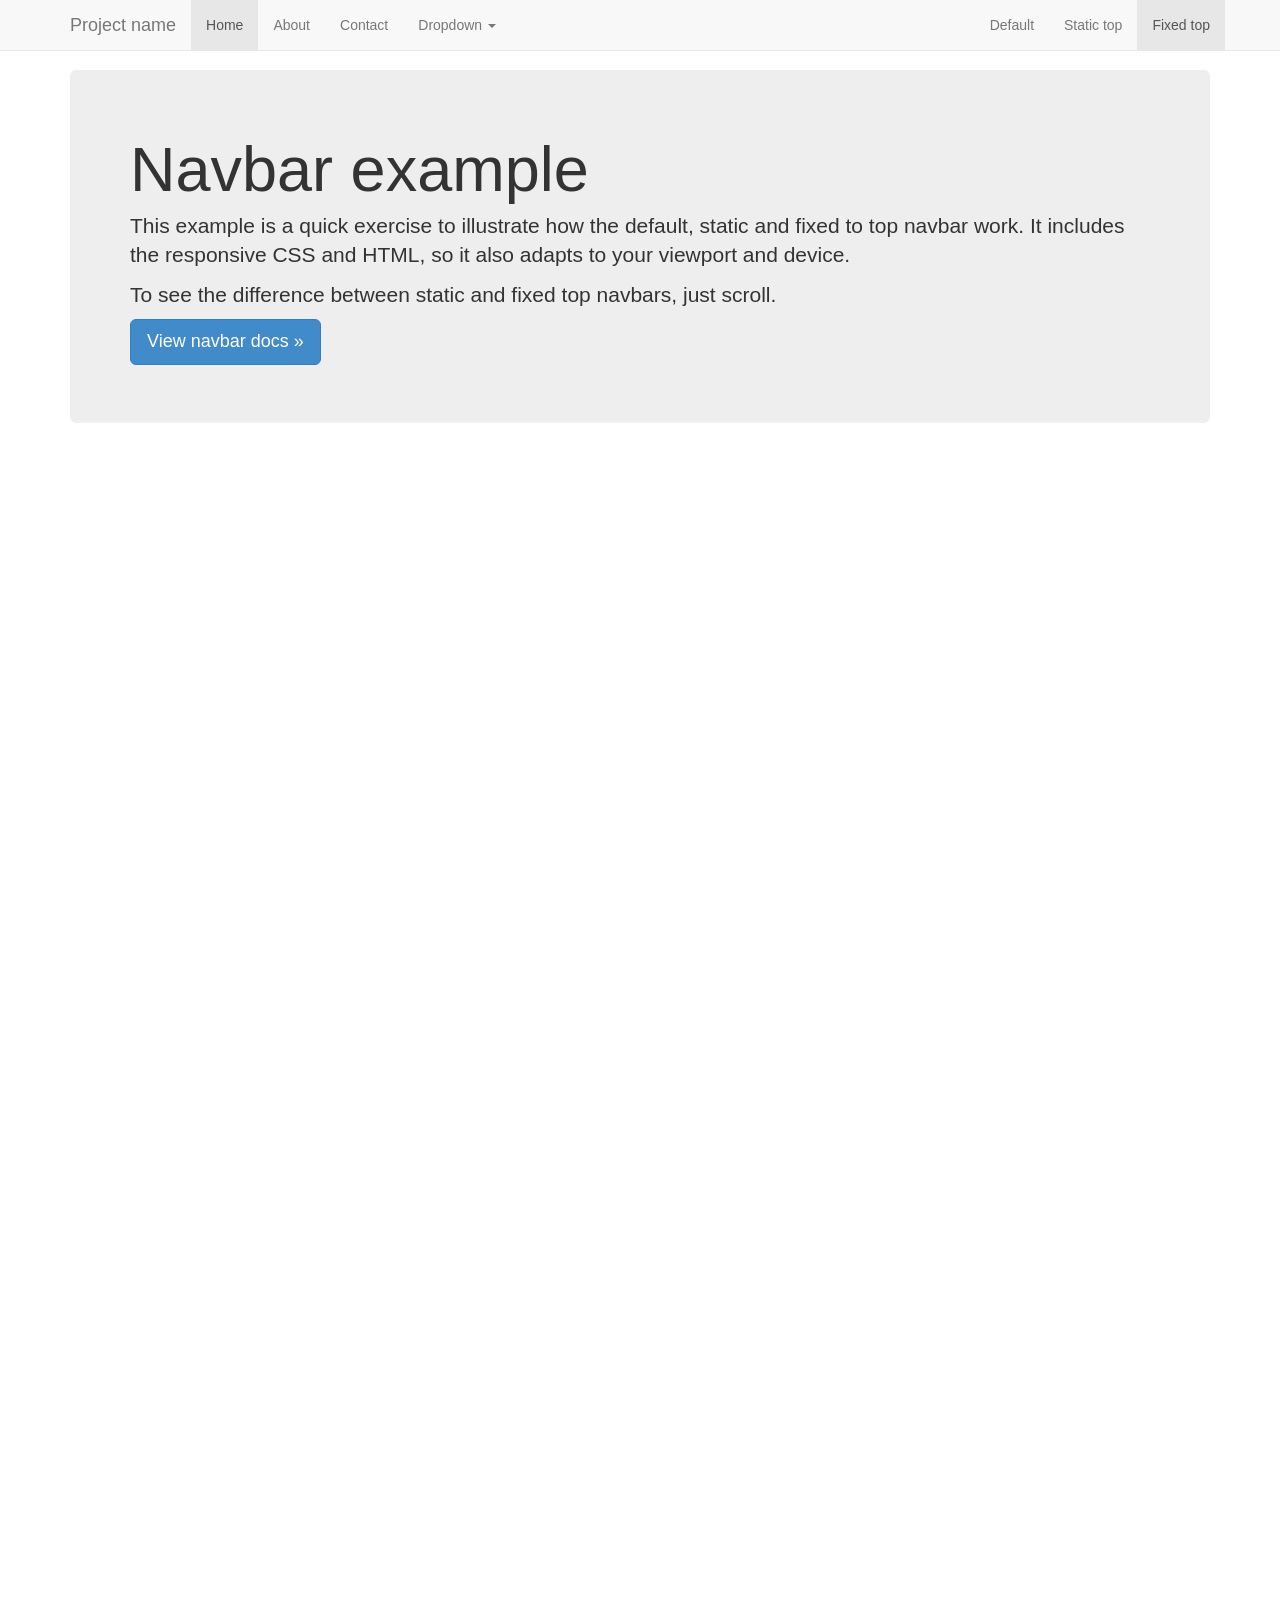
<file: examples/navbar-fixed-top/index.html>
<!DOCTYPE html>
<html lang="en">
  <head>
    <meta charset="utf-8">
    <meta http-equiv="X-UA-Compatible" content="IE=edge">
    <meta name="viewport" content="width=device-width, initial-scale=1.0">
    <meta name="description" content="">
    <meta name="author" content="">
    <link rel="shortcut icon" href="../../docs-assets/ico/favicon.png">

    <title>Fixed Top Navbar Example for Bootstrap</title>

    <!-- Bootstrap core CSS -->
    <link href="../../dist/css/bootstrap.css" rel="stylesheet">

    <!-- Custom styles for this template -->
    <link href="navbar-fixed-top.css" rel="stylesheet">

    <!-- Just for debugging purposes. Don't actually copy this line! -->
    <!--[if lt IE 9]><script src="../../docs-assets/js/ie8-responsive-file-warning.js"></script><![endif]-->

    <!-- HTML5 shim and Respond.js IE8 support of HTML5 elements and media queries -->
    <!--[if lt IE 9]>
      <script src="https://oss.maxcdn.com/libs/html5shiv/3.7.0/html5shiv.js"></script>
      <script src="https://oss.maxcdn.com/libs/respond.js/1.3.0/respond.min.js"></script>
    <![endif]-->
  </head>

  <body>

    <!-- Fixed navbar -->
    <div class="navbar navbar-default navbar-fixed-top" role="navigation">
      <div class="container">
        <div class="navbar-header">
          <button type="button" class="navbar-toggle" data-toggle="collapse" data-target=".navbar-collapse">
            <span class="sr-only">Toggle navigation</span>
            <span class="icon-bar"></span>
            <span class="icon-bar"></span>
            <span class="icon-bar"></span>
          </button>
          <a class="navbar-brand" href="#">Project name</a>
        </div>
        <div class="navbar-collapse collapse">
          <ul class="nav navbar-nav">
            <li class="active"><a href="#">Home</a></li>
            <li><a href="#about">About</a></li>
            <li><a href="#contact">Contact</a></li>
            <li class="dropdown">
              <a href="#" class="dropdown-toggle" data-toggle="dropdown">Dropdown <b class="caret"></b></a>
              <ul class="dropdown-menu">
                <li><a href="#">Action</a></li>
                <li><a href="#">Another action</a></li>
                <li><a href="#">Something else here</a></li>
                <li class="divider"></li>
                <li class="dropdown-header">Nav header</li>
                <li><a href="#">Separated link</a></li>
                <li><a href="#">One more separated link</a></li>
              </ul>
            </li>
          </ul>
          <ul class="nav navbar-nav navbar-right">
            <li><a href="../navbar/">Default</a></li>
            <li><a href="../navbar-static-top/">Static top</a></li>
            <li class="active"><a href="./">Fixed top</a></li>
          </ul>
        </div><!--/.nav-collapse -->
      </div>
    </div>

    <div class="container">

      <!-- Main component for a primary marketing message or call to action -->
      <div class="jumbotron">
        <h1>Navbar example</h1>
        <p>This example is a quick exercise to illustrate how the default, static and fixed to top navbar work. It includes the responsive CSS and HTML, so it also adapts to your viewport and device.</p>
        <p>To see the difference between static and fixed top navbars, just scroll.</p>
        <p>
          <a class="btn btn-lg btn-primary" href="../../components/#navbar" role="button">View navbar docs &raquo;</a>
        </p>
      </div>

    </div> <!-- /container -->


    <!-- Bootstrap core JavaScript
    ================================================== -->
    <!-- Placed at the end of the document so the pages load faster -->
    <script src="https://code.jquery.com/jquery-1.10.2.min.js"></script>
    <script src="../../dist/js/bootstrap.min.js"></script>
  </body>
</html>
</file>
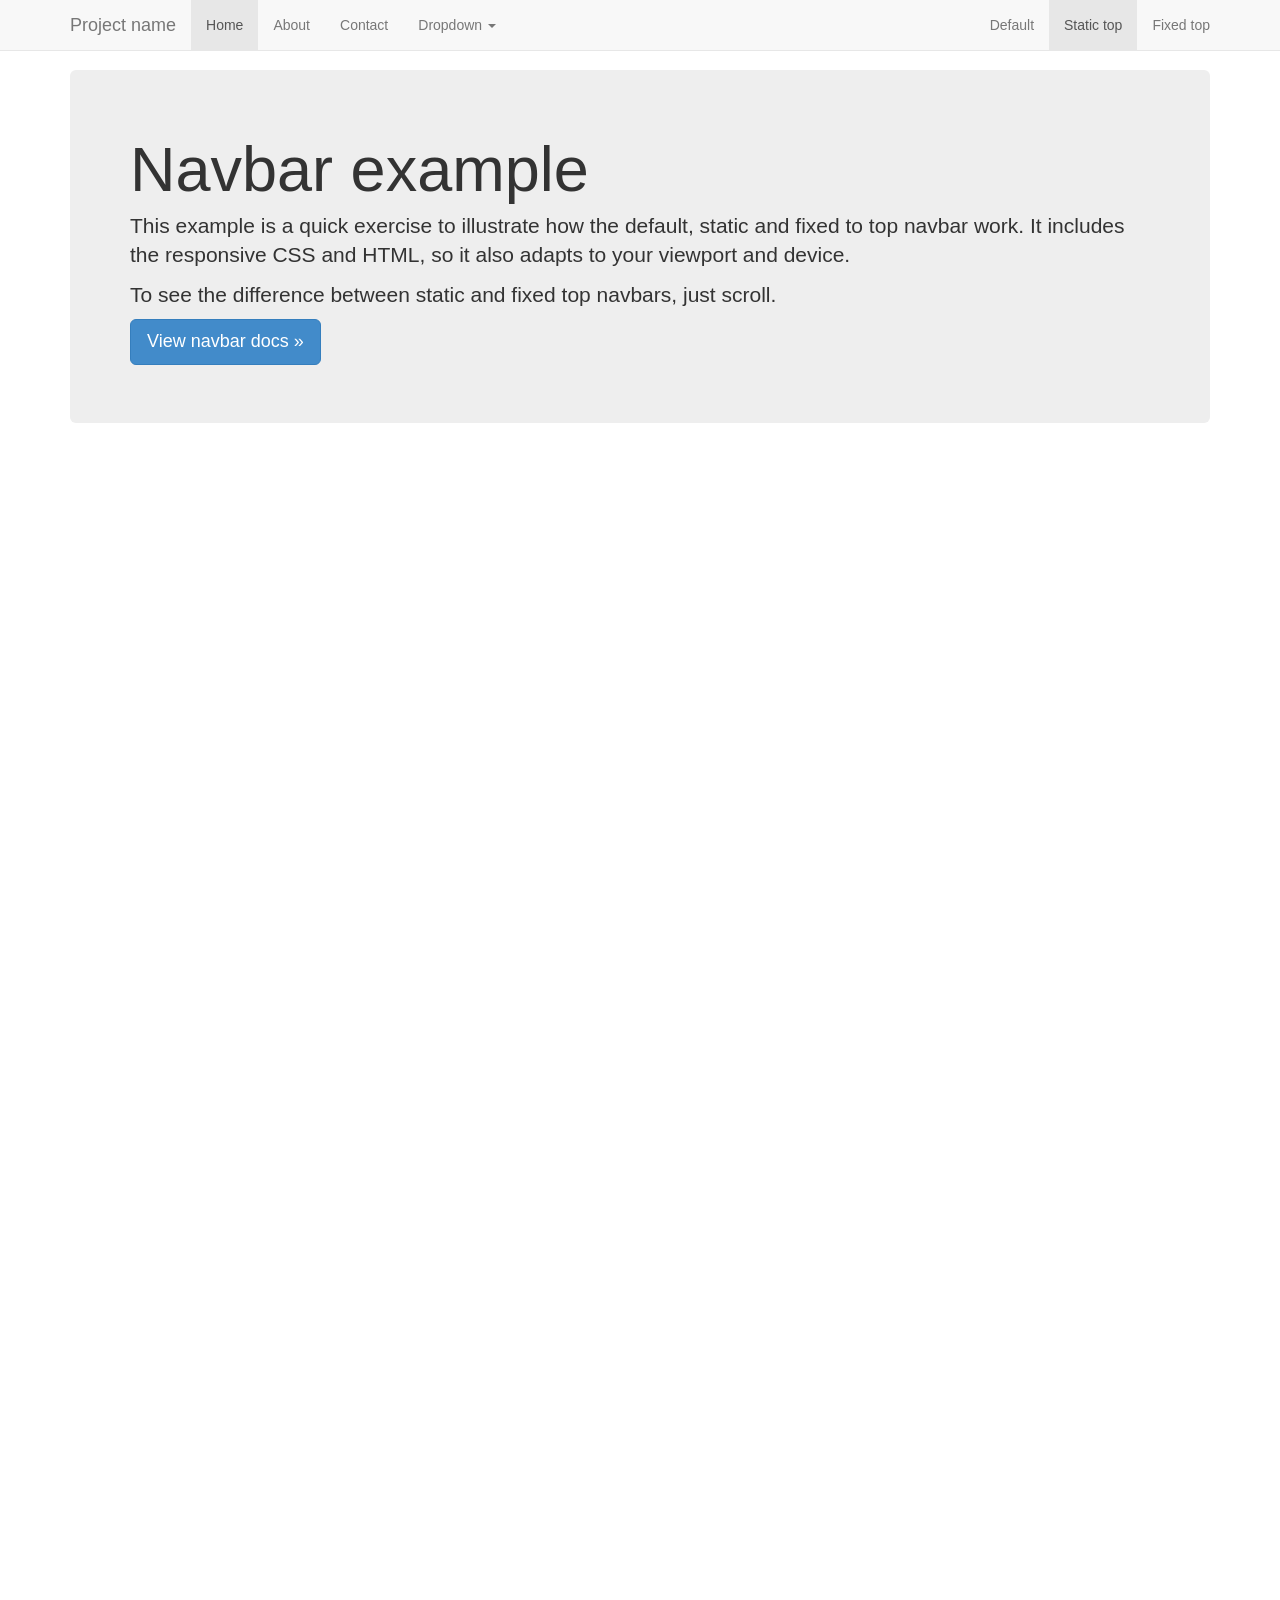
<file: examples/navbar-static-top/index.html>
<!DOCTYPE html>
<html lang="en">
  <head>
    <meta charset="utf-8">
    <meta http-equiv="X-UA-Compatible" content="IE=edge">
    <meta name="viewport" content="width=device-width, initial-scale=1.0">
    <meta name="description" content="">
    <meta name="author" content="">
    <link rel="shortcut icon" href="../../docs-assets/ico/favicon.png">

    <title>Static Top Navbar Example for Bootstrap</title>

    <!-- Bootstrap core CSS -->
    <link href="../../dist/css/bootstrap.css" rel="stylesheet">

    <!-- Custom styles for this template -->
    <link href="navbar-static-top.css" rel="stylesheet">

    <!-- Just for debugging purposes. Don't actually copy this line! -->
    <!--[if lt IE 9]><script src="../../docs-assets/js/ie8-responsive-file-warning.js"></script><![endif]-->

    <!-- HTML5 shim and Respond.js IE8 support of HTML5 elements and media queries -->
    <!--[if lt IE 9]>
      <script src="https://oss.maxcdn.com/libs/html5shiv/3.7.0/html5shiv.js"></script>
      <script src="https://oss.maxcdn.com/libs/respond.js/1.3.0/respond.min.js"></script>
    <![endif]-->
  </head>

  <body>

    <!-- Static navbar -->
    <div class="navbar navbar-default navbar-static-top" role="navigation">
      <div class="container">
        <div class="navbar-header">
          <button type="button" class="navbar-toggle" data-toggle="collapse" data-target=".navbar-collapse">
            <span class="sr-only">Toggle navigation</span>
            <span class="icon-bar"></span>
            <span class="icon-bar"></span>
            <span class="icon-bar"></span>
          </button>
          <a class="navbar-brand" href="#">Project name</a>
        </div>
        <div class="navbar-collapse collapse">
          <ul class="nav navbar-nav">
            <li class="active"><a href="#">Home</a></li>
            <li><a href="#about">About</a></li>
            <li><a href="#contact">Contact</a></li>
            <li class="dropdown">
              <a href="#" class="dropdown-toggle" data-toggle="dropdown">Dropdown <b class="caret"></b></a>
              <ul class="dropdown-menu">
                <li><a href="#">Action</a></li>
                <li><a href="#">Another action</a></li>
                <li><a href="#">Something else here</a></li>
                <li class="divider"></li>
                <li class="dropdown-header">Nav header</li>
                <li><a href="#">Separated link</a></li>
                <li><a href="#">One more separated link</a></li>
              </ul>
            </li>
          </ul>
          <ul class="nav navbar-nav navbar-right">
            <li><a href="../navbar/">Default</a></li>
            <li class="active"><a href="./">Static top</a></li>
            <li><a href="../navbar-fixed-top/">Fixed top</a></li>
          </ul>
        </div><!--/.nav-collapse -->
      </div>
    </div>


    <div class="container">

      <!-- Main component for a primary marketing message or call to action -->
      <div class="jumbotron">
        <h1>Navbar example</h1>
        <p>This example is a quick exercise to illustrate how the default, static and fixed to top navbar work. It includes the responsive CSS and HTML, so it also adapts to your viewport and device.</p>
        <p>To see the difference between static and fixed top navbars, just scroll.</p>
        <p>
          <a class="btn btn-lg btn-primary" href="../../components/#navbar" role="button">View navbar docs &raquo;</a>
        </p>
      </div>

    </div> <!-- /container -->


    <!-- Bootstrap core JavaScript
    ================================================== -->
    <!-- Placed at the end of the document so the pages load faster -->
    <script src="https://code.jquery.com/jquery-1.10.2.min.js"></script>
    <script src="../../dist/js/bootstrap.min.js"></script>
  </body>
</html>
</file>
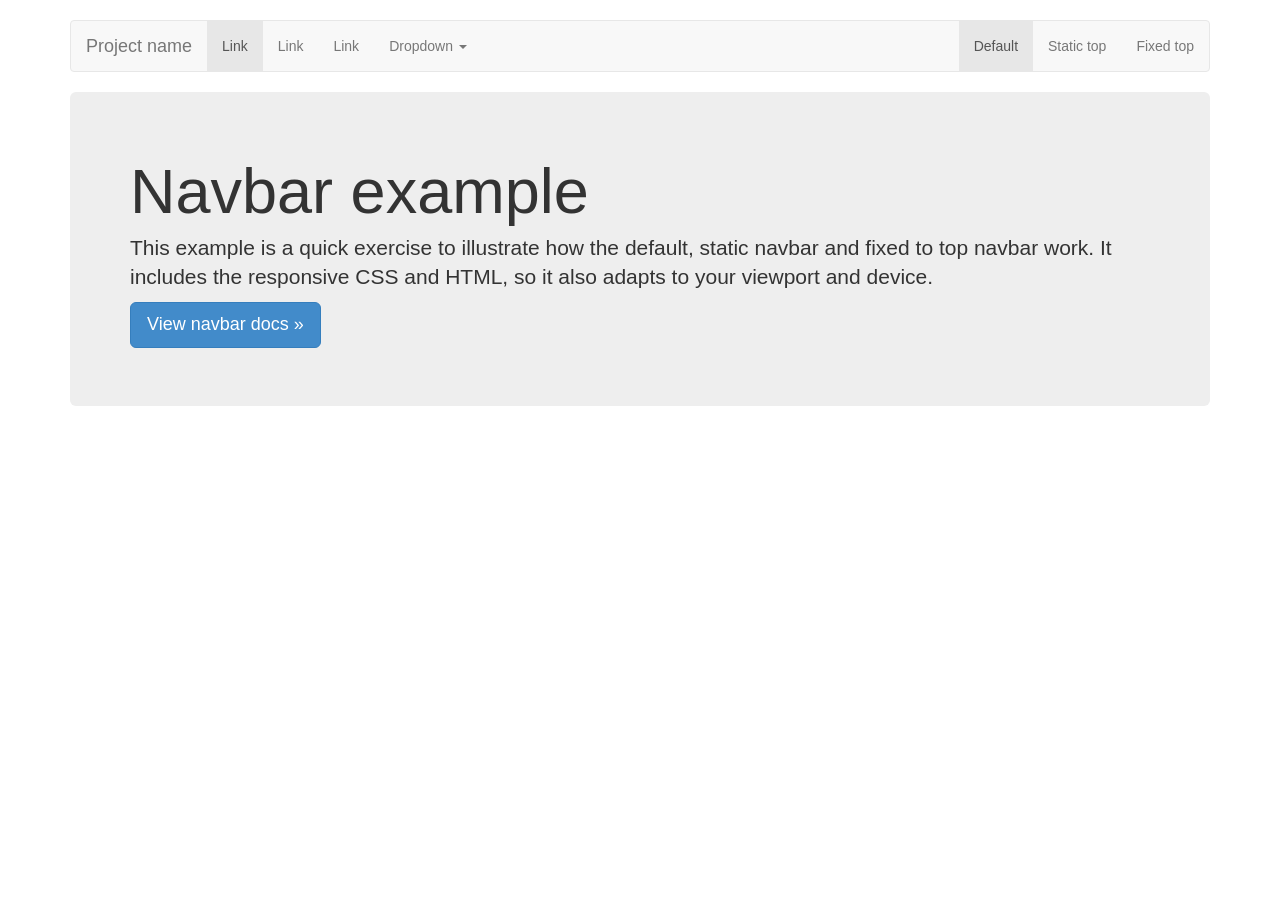
<file: examples/navbar/index.html>
<!DOCTYPE html>
<html lang="en">
  <head>
    <meta charset="utf-8">
    <meta http-equiv="X-UA-Compatible" content="IE=edge">
    <meta name="viewport" content="width=device-width, initial-scale=1.0">
    <meta name="description" content="">
    <meta name="author" content="">
    <link rel="shortcut icon" href="../../docs-assets/ico/favicon.png">

    <title>Navbar Template for Bootstrap</title>

    <!-- Bootstrap core CSS -->
    <link href="../../dist/css/bootstrap.css" rel="stylesheet">

    <!-- Custom styles for this template -->
    <link href="navbar.css" rel="stylesheet">

    <!-- Just for debugging purposes. Don't actually copy this line! -->
    <!--[if lt IE 9]><script src="../../docs-assets/js/ie8-responsive-file-warning.js"></script><![endif]-->

    <!-- HTML5 shim and Respond.js IE8 support of HTML5 elements and media queries -->
    <!--[if lt IE 9]>
      <script src="https://oss.maxcdn.com/libs/html5shiv/3.7.0/html5shiv.js"></script>
      <script src="https://oss.maxcdn.com/libs/respond.js/1.3.0/respond.min.js"></script>
    <![endif]-->
  </head>

  <body>

    <div class="container">

      <!-- Static navbar -->
      <div class="navbar navbar-default" role="navigation">
        <div class="navbar-header">
          <button type="button" class="navbar-toggle" data-toggle="collapse" data-target=".navbar-collapse">
            <span class="sr-only">Toggle navigation</span>
            <span class="icon-bar"></span>
            <span class="icon-bar"></span>
            <span class="icon-bar"></span>
          </button>
          <a class="navbar-brand" href="#">Project name</a>
        </div>
        <div class="navbar-collapse collapse">
          <ul class="nav navbar-nav">
            <li class="active"><a href="#">Link</a></li>
            <li><a href="#">Link</a></li>
            <li><a href="#">Link</a></li>
            <li class="dropdown">
              <a href="#" class="dropdown-toggle" data-toggle="dropdown">Dropdown <b class="caret"></b></a>
              <ul class="dropdown-menu">
                <li><a href="#">Action</a></li>
                <li><a href="#">Another action</a></li>
                <li><a href="#">Something else here</a></li>
                <li class="divider"></li>
                <li class="dropdown-header">Nav header</li>
                <li><a href="#">Separated link</a></li>
                <li><a href="#">One more separated link</a></li>
              </ul>
            </li>
          </ul>
          <ul class="nav navbar-nav navbar-right">
            <li class="active"><a href="./">Default</a></li>
            <li><a href="../navbar-static-top/">Static top</a></li>
            <li><a href="../navbar-fixed-top/">Fixed top</a></li>
          </ul>
        </div><!--/.nav-collapse -->
      </div>

      <!-- Main component for a primary marketing message or call to action -->
      <div class="jumbotron">
        <h1>Navbar example</h1>
        <p>This example is a quick exercise to illustrate how the default, static navbar and fixed to top navbar work. It includes the responsive CSS and HTML, so it also adapts to your viewport and device.</p>
        <p>
          <a class="btn btn-lg btn-primary" href="../../components/#navbar" role="button">View navbar docs &raquo;</a>
        </p>
      </div>

    </div> <!-- /container -->


    <!-- Bootstrap core JavaScript
    ================================================== -->
    <!-- Placed at the end of the document so the pages load faster -->
    <script src="https://code.jquery.com/jquery-1.10.2.min.js"></script>
    <script src="../../dist/js/bootstrap.min.js"></script>
  </body>
</html>
</file>
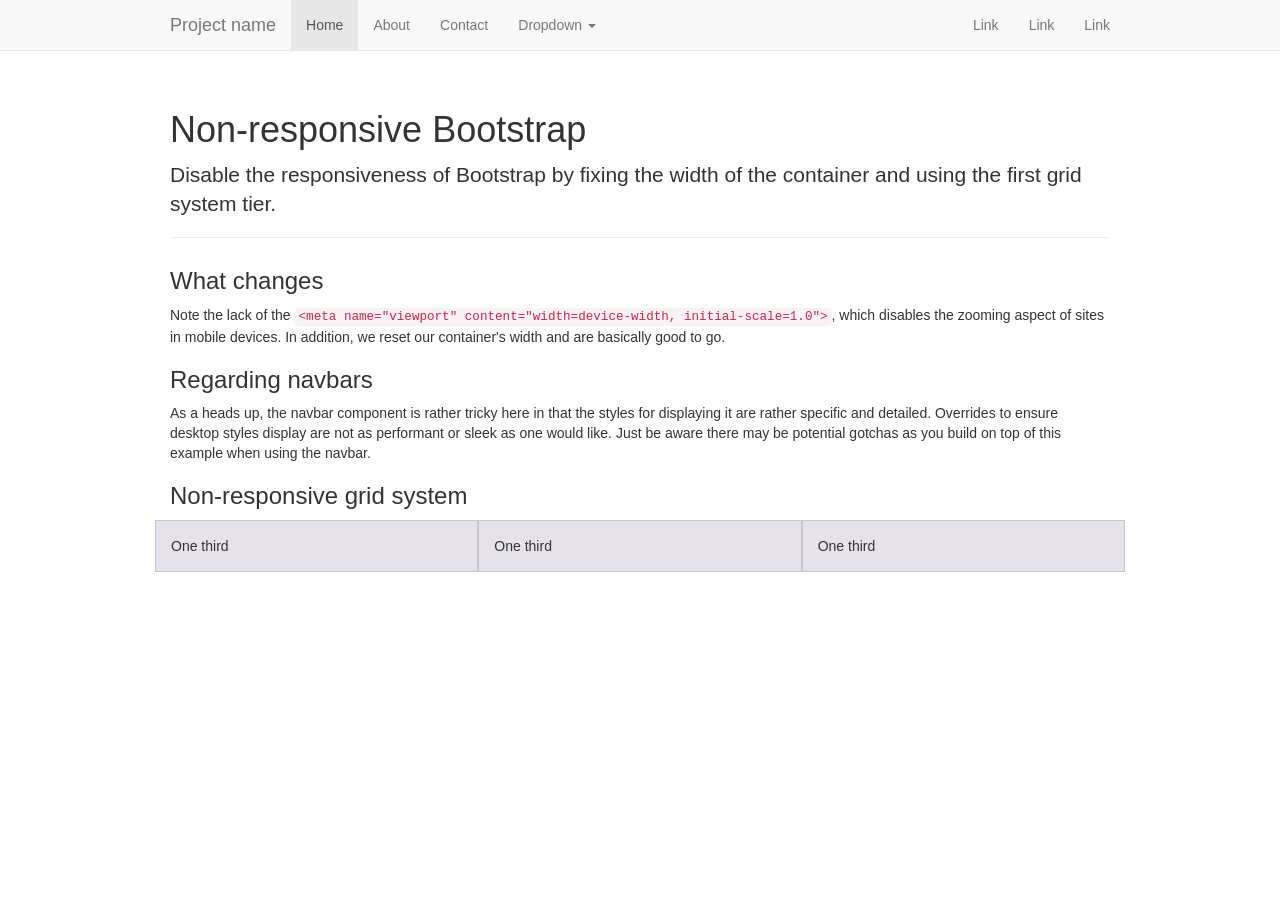
<file: examples/non-responsive/index.html>
<!DOCTYPE html>
<html lang="en">
  <head>
    <meta charset="utf-8">
    <meta http-equiv="X-UA-Compatible" content="IE=edge">
    <meta name="description" content="">
    <meta name="author" content="">

    <!-- Note there is no responsive meta tag here -->

    <link rel="shortcut icon" href="../../docs-assets/ico/favicon.png">

    <title>Non-responsive Template for Bootstrap</title>

    <!-- Bootstrap core CSS -->
    <link href="../../dist/css/bootstrap.css" rel="stylesheet">

    <!-- Custom styles for this template -->
    <link href="non-responsive.css" rel="stylesheet">

    <!-- Just for debugging purposes. Don't actually copy this line! -->
    <!--[if lt IE 9]><script src="../../docs-assets/js/ie8-responsive-file-warning.js"></script><![endif]-->

    <!-- HTML5 shim and Respond.js IE8 support of HTML5 elements and media queries -->
    <!--[if lt IE 9]>
      <script src="https://oss.maxcdn.com/libs/html5shiv/3.7.0/html5shiv.js"></script>
      <script src="https://oss.maxcdn.com/libs/respond.js/1.3.0/respond.min.js"></script>
    <![endif]-->
  </head>

  <body>

    <!-- Fixed navbar -->
    <div class="navbar navbar-default navbar-fixed-top" role="navigation">
      <div class="container">
        <div class="navbar-header">
          <button type="button" class="navbar-toggle" data-toggle="collapse" data-target=".navbar-collapse">
            <span class="sr-only">Toggle navigation</span>
            <span class="icon-bar"></span>
            <span class="icon-bar"></span>
            <span class="icon-bar"></span>
          </button>
          <a class="navbar-brand" href="#">Project name</a>
        </div>
        <div class="navbar-collapse collapse">
          <ul class="nav navbar-nav">
            <li class="active"><a href="#">Home</a></li>
            <li><a href="#about">About</a></li>
            <li><a href="#contact">Contact</a></li>
            <li class="dropdown">
              <a href="#" class="dropdown-toggle" data-toggle="dropdown">Dropdown <b class="caret"></b></a>
              <ul class="dropdown-menu">
                <li><a href="#">Action</a></li>
                <li><a href="#">Another action</a></li>
                <li><a href="#">Something else here</a></li>
                <li class="divider"></li>
                <li class="dropdown-header">Nav header</li>
                <li><a href="#">Separated link</a></li>
                <li><a href="#">One more separated link</a></li>
              </ul>
            </li>
          </ul>
          <ul class="nav navbar-nav navbar-right">
            <li><a href="#">Link</a></li>
            <li><a href="#">Link</a></li>
            <li><a href="#">Link</a></li>
          </ul>
        </div><!--/.nav-collapse -->
      </div>
    </div>

    <div class="container">

      <div class="page-header">
        <h1>Non-responsive Bootstrap</h1>
        <p class="lead">Disable the responsiveness of Bootstrap by fixing the width of the container and using the first grid system tier.</p>
      </div>

      <h3>What changes</h3>
      <p>Note the lack of the <code>&lt;meta name="viewport" content="width=device-width, initial-scale=1.0"&gt;</code>, which disables the zooming aspect of sites in mobile devices. In addition, we reset our container's width and are basically good to go.</p>

      <h3>Regarding navbars</h3>
      <p>As a heads up, the navbar component is rather tricky here in that the styles for displaying it are rather specific and detailed. Overrides to ensure desktop styles display are not as performant or sleek as one would like. Just be aware there may be potential gotchas as you build on top of this example when using the navbar.</p>

      <h3>Non-responsive grid system</h3>
      <div class="row">
        <div class="col-xs-4">One third</div>
        <div class="col-xs-4">One third</div>
        <div class="col-xs-4">One third</div>
      </div>

    </div> <!-- /container -->


    <!-- Bootstrap core JavaScript
    ================================================== -->
    <!-- Placed at the end of the document so the pages load faster -->
    <script src="https://code.jquery.com/jquery-1.10.2.min.js"></script>
    <script src="../../dist/js/bootstrap.min.js"></script>
  </body>
</html>
</file>
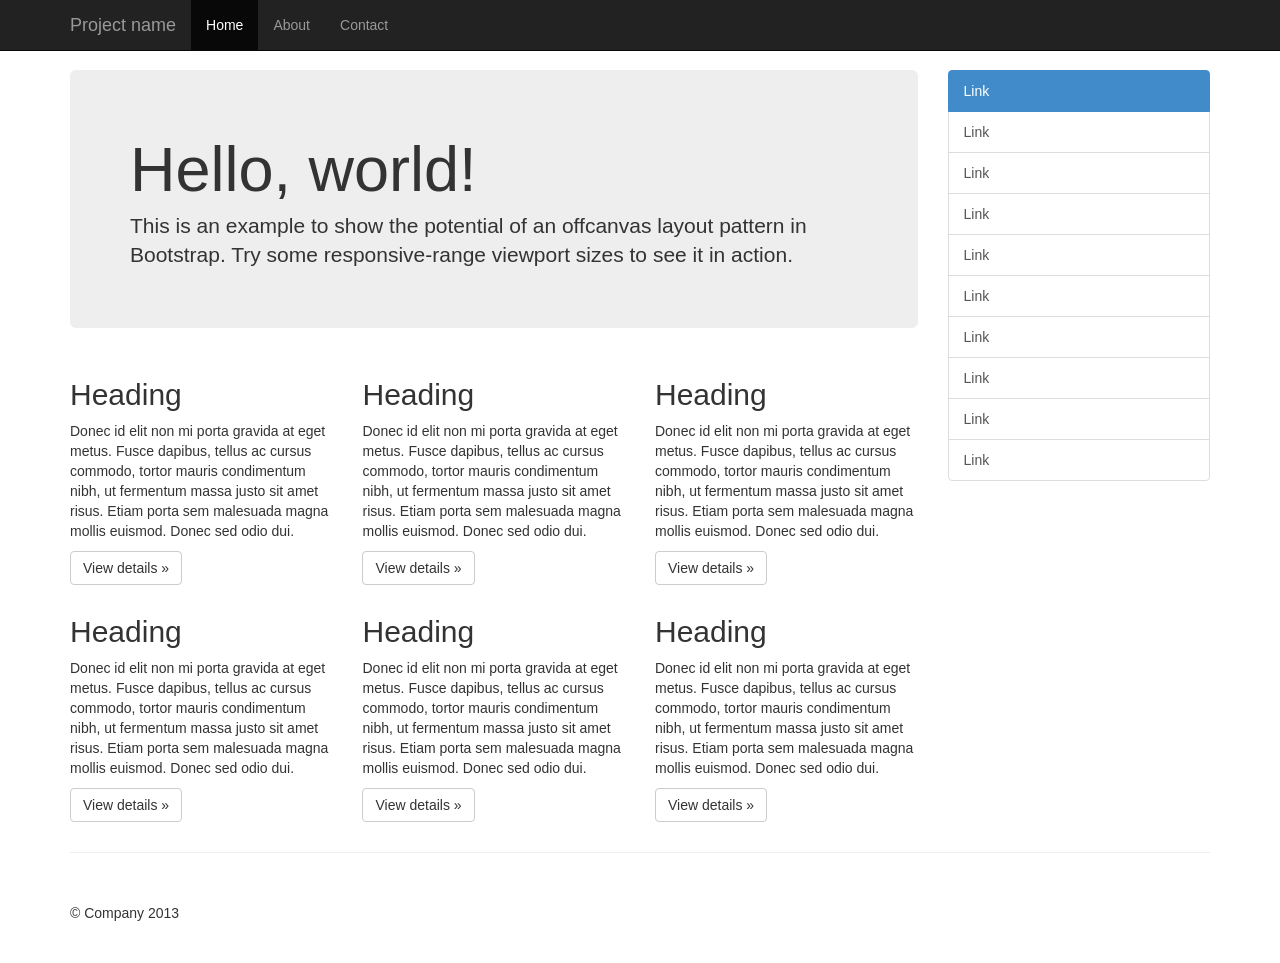
<file: examples/offcanvas/index.html>
<!DOCTYPE html>
<html lang="en">
  <head>
    <meta charset="utf-8">
    <meta http-equiv="X-UA-Compatible" content="IE=edge">
    <meta name="viewport" content="width=device-width, initial-scale=1.0">
    <meta name="description" content="">
    <meta name="author" content="">
    <link rel="shortcut icon" href="../../docs-assets/ico/favicon.png">

    <title>Off Canvas Template for Bootstrap</title>

    <!-- Bootstrap core CSS -->
    <link href="../../dist/css/bootstrap.min.css" rel="stylesheet">

    <!-- Custom styles for this template -->
    <link href="offcanvas.css" rel="stylesheet">

    <!-- Just for debugging purposes. Don't actually copy this line! -->
    <!--[if lt IE 9]><script src="../../docs-assets/js/ie8-responsive-file-warning.js"></script><![endif]-->

    <!-- HTML5 shim and Respond.js IE8 support of HTML5 elements and media queries -->
    <!--[if lt IE 9]>
      <script src="https://oss.maxcdn.com/libs/html5shiv/3.7.0/html5shiv.js"></script>
      <script src="https://oss.maxcdn.com/libs/respond.js/1.3.0/respond.min.js"></script>
    <![endif]-->
  </head>

  <body>
    <div class="navbar navbar-fixed-top navbar-inverse" role="navigation">
      <div class="container">
        <div class="navbar-header">
          <button type="button" class="navbar-toggle" data-toggle="collapse" data-target=".navbar-collapse">
            <span class="sr-only">Toggle navigation</span>
            <span class="icon-bar"></span>
            <span class="icon-bar"></span>
            <span class="icon-bar"></span>
          </button>
          <a class="navbar-brand" href="#">Project name</a>
        </div>
        <div class="collapse navbar-collapse">
          <ul class="nav navbar-nav">
            <li class="active"><a href="#">Home</a></li>
            <li><a href="#about">About</a></li>
            <li><a href="#contact">Contact</a></li>
          </ul>
        </div><!-- /.nav-collapse -->
      </div><!-- /.container -->
    </div><!-- /.navbar -->

    <div class="container">

      <div class="row row-offcanvas row-offcanvas-right">

        <div class="col-xs-12 col-sm-9">
          <p class="pull-right visible-xs">
            <button type="button" class="btn btn-primary btn-xs" data-toggle="offcanvas">Toggle nav</button>
          </p>
          <div class="jumbotron">
            <h1>Hello, world!</h1>
            <p>This is an example to show the potential of an offcanvas layout pattern in Bootstrap. Try some responsive-range viewport sizes to see it in action.</p>
          </div>
          <div class="row">
            <div class="col-6 col-sm-6 col-lg-4">
              <h2>Heading</h2>
              <p>Donec id elit non mi porta gravida at eget metus. Fusce dapibus, tellus ac cursus commodo, tortor mauris condimentum nibh, ut fermentum massa justo sit amet risus. Etiam porta sem malesuada magna mollis euismod. Donec sed odio dui. </p>
              <p><a class="btn btn-default" href="#" role="button">View details &raquo;</a></p>
            </div><!--/span-->
            <div class="col-6 col-sm-6 col-lg-4">
              <h2>Heading</h2>
              <p>Donec id elit non mi porta gravida at eget metus. Fusce dapibus, tellus ac cursus commodo, tortor mauris condimentum nibh, ut fermentum massa justo sit amet risus. Etiam porta sem malesuada magna mollis euismod. Donec sed odio dui. </p>
              <p><a class="btn btn-default" href="#" role="button">View details &raquo;</a></p>
            </div><!--/span-->
            <div class="col-6 col-sm-6 col-lg-4">
              <h2>Heading</h2>
              <p>Donec id elit non mi porta gravida at eget metus. Fusce dapibus, tellus ac cursus commodo, tortor mauris condimentum nibh, ut fermentum massa justo sit amet risus. Etiam porta sem malesuada magna mollis euismod. Donec sed odio dui. </p>
              <p><a class="btn btn-default" href="#" role="button">View details &raquo;</a></p>
            </div><!--/span-->
            <div class="col-6 col-sm-6 col-lg-4">
              <h2>Heading</h2>
              <p>Donec id elit non mi porta gravida at eget metus. Fusce dapibus, tellus ac cursus commodo, tortor mauris condimentum nibh, ut fermentum massa justo sit amet risus. Etiam porta sem malesuada magna mollis euismod. Donec sed odio dui. </p>
              <p><a class="btn btn-default" href="#" role="button">View details &raquo;</a></p>
            </div><!--/span-->
            <div class="col-6 col-sm-6 col-lg-4">
              <h2>Heading</h2>
              <p>Donec id elit non mi porta gravida at eget metus. Fusce dapibus, tellus ac cursus commodo, tortor mauris condimentum nibh, ut fermentum massa justo sit amet risus. Etiam porta sem malesuada magna mollis euismod. Donec sed odio dui. </p>
              <p><a class="btn btn-default" href="#" role="button">View details &raquo;</a></p>
            </div><!--/span-->
            <div class="col-6 col-sm-6 col-lg-4">
              <h2>Heading</h2>
              <p>Donec id elit non mi porta gravida at eget metus. Fusce dapibus, tellus ac cursus commodo, tortor mauris condimentum nibh, ut fermentum massa justo sit amet risus. Etiam porta sem malesuada magna mollis euismod. Donec sed odio dui. </p>
              <p><a class="btn btn-default" href="#" role="button">View details &raquo;</a></p>
            </div><!--/span-->
          </div><!--/row-->
        </div><!--/span-->

        <div class="col-xs-6 col-sm-3 sidebar-offcanvas" id="sidebar" role="navigation">
          <div class="list-group">
            <a href="#" class="list-group-item active">Link</a>
            <a href="#" class="list-group-item">Link</a>
            <a href="#" class="list-group-item">Link</a>
            <a href="#" class="list-group-item">Link</a>
            <a href="#" class="list-group-item">Link</a>
            <a href="#" class="list-group-item">Link</a>
            <a href="#" class="list-group-item">Link</a>
            <a href="#" class="list-group-item">Link</a>
            <a href="#" class="list-group-item">Link</a>
            <a href="#" class="list-group-item">Link</a>
          </div>
        </div><!--/span-->
      </div><!--/row-->

      <hr>

      <footer>
        <p>&copy; Company 2013</p>
      </footer>

    </div><!--/.container-->



    <!-- Bootstrap core JavaScript
    ================================================== -->
    <!-- Placed at the end of the document so the pages load faster -->
    <script src="https://code.jquery.com/jquery-1.10.2.min.js"></script>
    <script src="../../dist/js/bootstrap.min.js"></script>
    <script src="offcanvas.js"></script>
  </body>
</html>
</file>
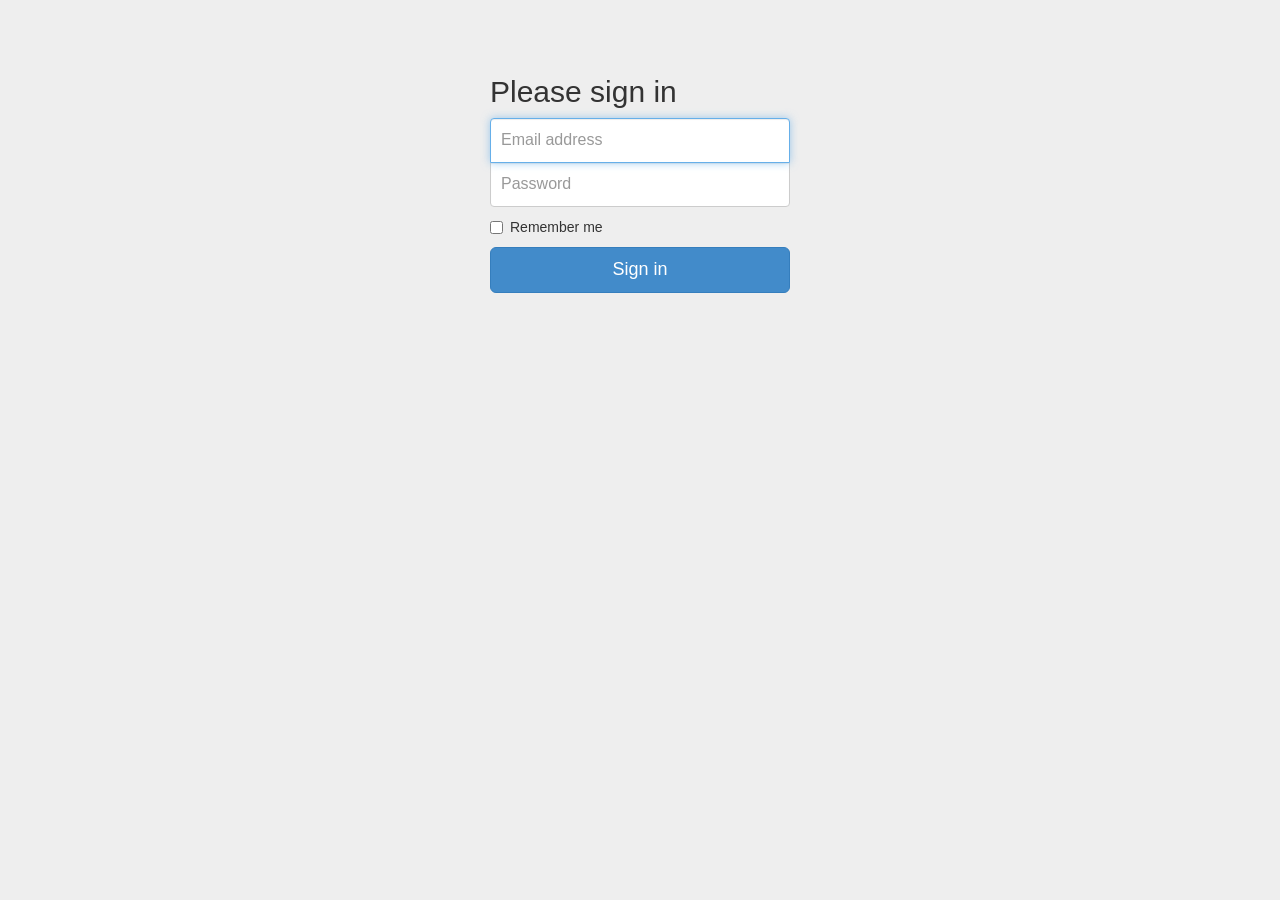
<file: examples/signin/index.html>
<!DOCTYPE html>
<html lang="en">
  <head>
    <meta charset="utf-8">
    <meta http-equiv="X-UA-Compatible" content="IE=edge">
    <meta name="viewport" content="width=device-width, initial-scale=1.0">
    <meta name="description" content="">
    <meta name="author" content="">
    <link rel="shortcut icon" href="../../docs-assets/ico/favicon.png">

    <title>Signin Template for Bootstrap</title>

    <!-- Bootstrap core CSS -->
    <link href="../../dist/css/bootstrap.css" rel="stylesheet">

    <!-- Custom styles for this template -->
    <link href="signin.css" rel="stylesheet">

    <!-- Just for debugging purposes. Don't actually copy this line! -->
    <!--[if lt IE 9]><script src="../../docs-assets/js/ie8-responsive-file-warning.js"></script><![endif]-->

    <!-- HTML5 shim and Respond.js IE8 support of HTML5 elements and media queries -->
    <!--[if lt IE 9]>
      <script src="https://oss.maxcdn.com/libs/html5shiv/3.7.0/html5shiv.js"></script>
      <script src="https://oss.maxcdn.com/libs/respond.js/1.3.0/respond.min.js"></script>
    <![endif]-->
  </head>

  <body>

    <div class="container">

      <form class="form-signin" role="form">
        <h2 class="form-signin-heading">Please sign in</h2>
        <input type="text" class="form-control" placeholder="Email address" required autofocus>
        <input type="password" class="form-control" placeholder="Password" required>
        <label class="checkbox">
          <input type="checkbox" value="remember-me"> Remember me
        </label>
        <button class="btn btn-lg btn-primary btn-block" type="submit">Sign in</button>
      </form>

    </div> <!-- /container -->


    <!-- Bootstrap core JavaScript
    ================================================== -->
    <!-- Placed at the end of the document so the pages load faster -->
  </body>
</html>
</file>
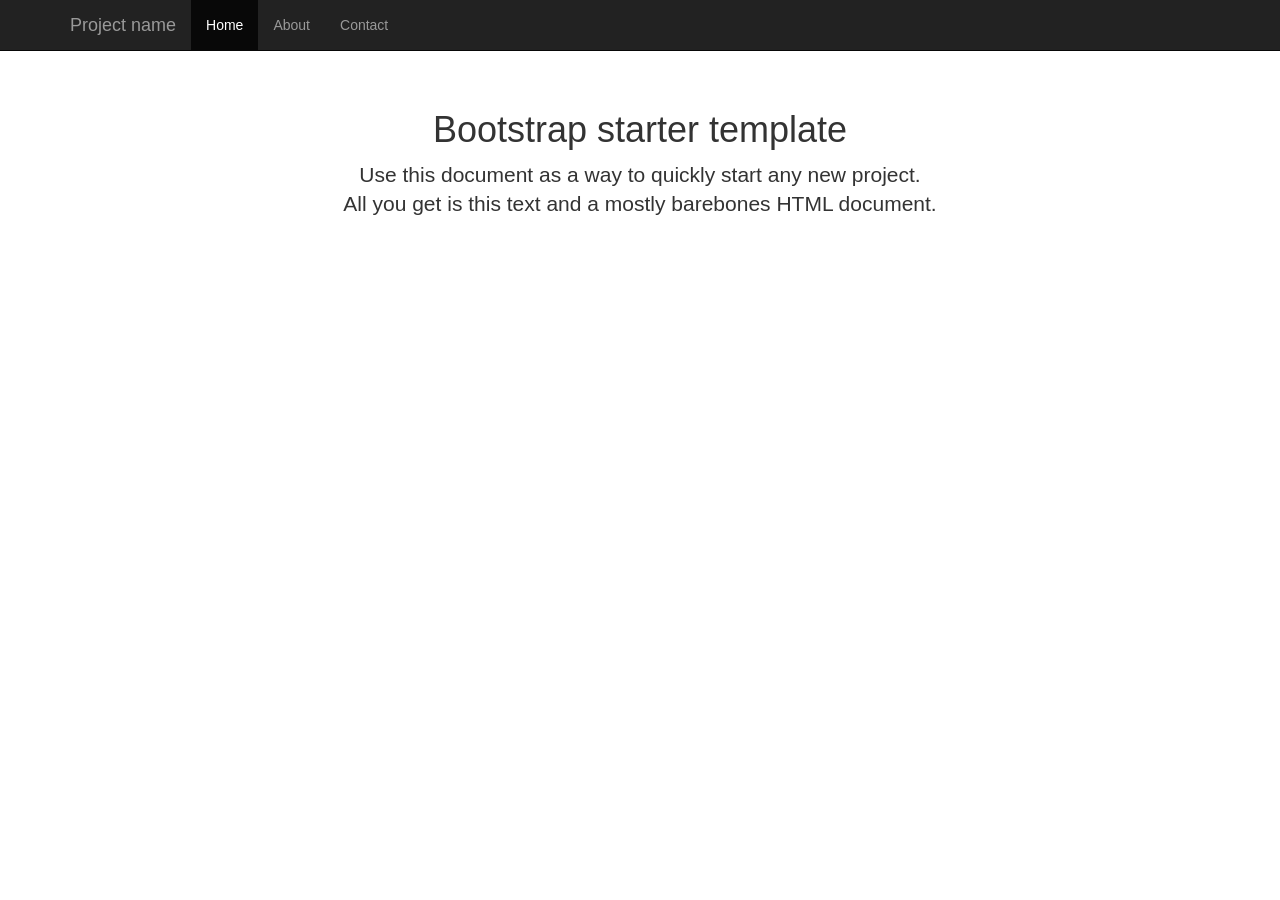
<file: examples/starter-template/index.html>
<!DOCTYPE html>
<html lang="en">
  <head>
    <meta charset="utf-8">
    <meta http-equiv="X-UA-Compatible" content="IE=edge">
    <meta name="viewport" content="width=device-width, initial-scale=1.0">
    <meta name="description" content="">
    <meta name="author" content="">
    <link rel="shortcut icon" href="../../docs-assets/ico/favicon.png">

    <title>Starter Template for Bootstrap</title>

    <!-- Bootstrap core CSS -->
    <link href="../../dist/css/bootstrap.css" rel="stylesheet">

    <!-- Custom styles for this template -->
    <link href="starter-template.css" rel="stylesheet">

    <!-- Just for debugging purposes. Don't actually copy this line! -->
    <!--[if lt IE 9]><script src="../../docs-assets/js/ie8-responsive-file-warning.js"></script><![endif]-->

    <!-- HTML5 shim and Respond.js IE8 support of HTML5 elements and media queries -->
    <!--[if lt IE 9]>
      <script src="https://oss.maxcdn.com/libs/html5shiv/3.7.0/html5shiv.js"></script>
      <script src="https://oss.maxcdn.com/libs/respond.js/1.3.0/respond.min.js"></script>
    <![endif]-->
  </head>

  <body>

    <div class="navbar navbar-inverse navbar-fixed-top" role="navigation">
      <div class="container">
        <div class="navbar-header">
          <button type="button" class="navbar-toggle" data-toggle="collapse" data-target=".navbar-collapse">
            <span class="sr-only">Toggle navigation</span>
            <span class="icon-bar"></span>
            <span class="icon-bar"></span>
            <span class="icon-bar"></span>
          </button>
          <a class="navbar-brand" href="#">Project name</a>
        </div>
        <div class="collapse navbar-collapse">
          <ul class="nav navbar-nav">
            <li class="active"><a href="#">Home</a></li>
            <li><a href="#about">About</a></li>
            <li><a href="#contact">Contact</a></li>
          </ul>
        </div><!--/.nav-collapse -->
      </div>
    </div>

    <div class="container">

      <div class="starter-template">
        <h1>Bootstrap starter template</h1>
        <p class="lead">Use this document as a way to quickly start any new project.<br> All you get is this text and a mostly barebones HTML document.</p>
      </div>

    </div><!-- /.container -->


    <!-- Bootstrap core JavaScript
    ================================================== -->
    <!-- Placed at the end of the document so the pages load faster -->
    <script src="https://code.jquery.com/jquery-1.10.2.min.js"></script>
    <script src="../../dist/js/bootstrap.min.js"></script>
  </body>
</html>
</file>
<file: examples/carousel/carousel.css>
/* GLOBAL STYLES
-------------------------------------------------- */
/* Padding below the footer and lighter body text */

body {
  padding-bottom: 40px;
  color: #5a5a5a;
}



/* CUSTOMIZE THE NAVBAR
-------------------------------------------------- */

/* Special class on .container surrounding .navbar, used for positioning it into place. */
.navbar-wrapper {
  position: absolute;
  top: 0;
  left: 0;
  right: 0;
  z-index: 20;
}

/* Flip around the padding for proper display in narrow viewports */
.navbar-wrapper .container {
  padding-left: 0;
  padding-right: 0;
}
.navbar-wrapper .navbar {
  padding-left: 15px;
  padding-right: 15px;
}


/* CUSTOMIZE THE CAROUSEL
-------------------------------------------------- */

/* Carousel base class */
.carousel {
  height: 500px;
  margin-bottom: 60px;
}
/* Since positioning the image, we need to help out the caption */
.carousel-caption {
  z-index: 10;
}

/* Declare heights because of positioning of img element */
.carousel .item {
  height: 500px;
  background-color: #777;
}
.carousel-inner > .item > img {
  position: absolute;
  top: 0;
  left: 0;
  min-width: 100%;
  height: 500px;
}



/* MARKETING CONTENT
-------------------------------------------------- */

/* Pad the edges of the mobile views a bit */
.marketing {
  padding-left: 15px;
  padding-right: 15px;
}

/* Center align the text within the three columns below the carousel */
.marketing .col-lg-4 {
  text-align: center;
  margin-bottom: 20px;
}
.marketing h2 {
  font-weight: normal;
}
.marketing .col-lg-4 p {
  margin-left: 10px;
  margin-right: 10px;
}


/* Featurettes
------------------------- */

.featurette-divider {
  margin: 80px 0; /* Space out the Bootstrap <hr> more */
}

/* Thin out the marketing headings */
.featurette-heading {
  font-weight: 300;
  line-height: 1;
  letter-spacing: -1px;
}



/* RESPONSIVE CSS
-------------------------------------------------- */

@media (min-width: 768px) {

  /* Remove the edge padding needed for mobile */
  .marketing {
    padding-left: 0;
    padding-right: 0;
  }

  /* Navbar positioning foo */
  .navbar-wrapper {
    margin-top: 20px;
  }
  .navbar-wrapper .container {
    padding-left:  15px;
    padding-right: 15px;
  }
  .navbar-wrapper .navbar {
    padding-left:  0;
    padding-right: 0;
  }

  /* The navbar becomes detached from the top, so we round the corners */
  .navbar-wrapper .navbar {
    border-radius: 4px;
  }

  /* Bump up size of carousel content */
  .carousel-caption p {
    margin-bottom: 20px;
    font-size: 21px;
    line-height: 1.4;
  }

  .featurette-heading {
    font-size: 50px;
  }

}

@media (min-width: 992px) {
  .featurette-heading {
    margin-top: 120px;
  }
}
</file>
<file: examples/cover/cover.css>
/*
 * Globals
 */

/* Links */
a,
a:focus,
a:hover {
  color: #fff;
}

/* Custom default button */
.btn-default,
.btn-default:hover,
.btn-default:focus {
  color: #333;
  text-shadow: none; /* Prevent inheritence from `body` */
  background-color: #fff;
  border: 1px solid #fff;
}


/*
 * Base structure
 */

html,
body {
  height: 100%;
  background-color: #333;
}
body {
  color: #fff;
  text-align: center;
  text-shadow: 0 1px 3px rgba(0,0,0,.5);
  box-shadow: inset 0 0 100px rgba(0,0,0,.5);
}

/* Extra markup and styles for table-esque vertical and horizontal centering */
.site-wrapper {
  display: table;
  width: 100%;
  min-height: 100%;
}
.site-wrapper-inner {
  display: table-cell;
  vertical-align: top;
}
.cover-container {
  margin-left: auto;
  margin-right: auto;
}

/* Padding for spacing */
.inner {
  padding: 30px;
}


/*
 * Header
 */
.masthead-brand {
  margin-top: 10px;
  margin-bottom: 10px;
}

.masthead-nav > li {
  display: inline-block;
}
.masthead-nav > li + li {
  margin-left: 20px;
}
.masthead-nav > li > a {
  padding-left: 0;
  padding-right: 0;
  font-size: 16px;
  font-weight: bold;
  color: #fff; /* IE8 proofing */
  color: rgba(255,255,255,.75);
  border-bottom: 2px solid transparent;
}
.masthead-nav > li > a:hover,
.masthead-nav > li > a:focus {
  background-color: transparent;
  border-bottom-color: rgba(255,255,255,.25);
}
.masthead-nav > .active > a,
.masthead-nav > .active > a:hover,
.masthead-nav > .active > a:focus {
  color: #fff;
  border-bottom-color: #fff;
}

@media (min-width: 768px) {
  .masthead-brand {
    float: left;
  }
  .masthead-nav {
    float: right;
  }
}


/*
 * Cover
 */

.cover {
  padding: 0 20px;
}
.cover .btn-lg {
  padding: 10px 20px;
  font-weight: bold;
}


/*
 * Footer
 */

.mastfoot {
  color: #999; /* IE8 proofing */
  color: rgba(255,255,255,.5);
}


/*
 * Affix and center
 */

@media (min-width: 768px) {
  /* Pull out the header and footer */
  .masthead {
    position: fixed;
    top: 0;
  }
  .mastfoot {
    position: fixed;
    bottom: 0;
  }
  /* Start the vertical centering */
  .site-wrapper-inner {
    vertical-align: middle;
  }
  /* Handle the widths */
  .masthead,
  .mastfoot,
  .cover-container {
    width: 100%; /* Must be percentage or pixels for horizontal alignment */
  }
}

@media (min-width: 992px) {
  .masthead,
  .mastfoot,
  .cover-container {
    width: 700px;
  }
}
</file>
<file: examples/dashboard/dashboard.css>
/*
 * Base structure
 */

/* Move down content because we have a fixed navbar that is 50px tall */
body {
  padding-top: 50px;
}


/*
 * Global add-ons
 */

.sub-header {
  padding-bottom: 10px;
  border-bottom: 1px solid #eee;
}


/*
 * Sidebar
 */

/* Hide for mobile, show later */
.sidebar {
  display: none;
}
@media (min-width: 768px) {
  .sidebar {
    position: fixed;
    top: 0;
    left: 0;
    bottom: 0;
    z-index: 1000;
    display: block;
    padding: 70px 20px 20px;
    background-color: #f5f5f5;
    border-right: 1px solid #eee;
  }
}

/* Sidebar navigation */
.nav-sidebar {
  margin-left: -20px;
  margin-right: -21px; /* 20px padding + 1px border */
  margin-bottom: 20px;
}
.nav-sidebar > li > a {
  padding-left: 20px;
  padding-right: 20px;
}
.nav-sidebar > .active > a {
  color: #fff;
  background-color: #428bca;
}


/*
 * Main content
 */

.main {
  padding: 20px;
}
@media (min-width: 768px) {
  .main {
    padding-left: 40px;
    pading-right: 40px;
  }
}
.main .page-header {
  margin-top: 0;
}


/*
 * Placeholder dashboard ideas
 */

.placeholders {
  margin-bottom: 30px;
  text-align: center;
}
.placeholders h4 {
  margin-bottom: 0;
}
.placeholder {
  margin-bottom: 20px;
}
.placeholder img {
  border-radius: 50%;
}
</file>
<file: examples/grid/grid.css>
.container {
  padding-left: 15px;
  padding-right: 15px;
}

h4 {
  margin-top: 25px;
}
.row {
  margin-bottom: 20px;
}
.row .row {
  margin-top: 10px;
  margin-bottom: 0;
}
[class*="col-"] {
  padding-top: 15px;
  padding-bottom: 15px;
  background-color: #eee;
  border: 1px solid #ddd;
  background-color: rgba(86,61,124,.15);
  border: 1px solid rgba(86,61,124,.2);
}

hr {
  margin-top: 40px;
  margin-bottom: 40px;
}
</file>
<file: examples/jumbotron-narrow/jumbotron-narrow.css>
/* Space out content a bit */
body {
  padding-top: 20px;
  padding-bottom: 20px;
}

/* Everything but the jumbotron gets side spacing for mobile first views */
.header,
.marketing,
.footer {
  padding-left: 15px;
  padding-right: 15px;
}

/* Custom page header */
.header {
  border-bottom: 1px solid #e5e5e5;
}
/* Make the masthead heading the same height as the navigation */
.header h3 {
  margin-top: 0;
  margin-bottom: 0;
  line-height: 40px;
  padding-bottom: 19px;
}

/* Custom page footer */
.footer {
  padding-top: 19px;
  color: #777;
  border-top: 1px solid #e5e5e5;
}

/* Customize container */
@media (min-width: 768px) {
  .container {
    max-width: 730px;
  }
}
.container-narrow > hr {
  margin: 30px 0;
}

/* Main marketing message and sign up button */
.jumbotron {
  text-align: center;
  border-bottom: 1px solid #e5e5e5;
}
.jumbotron .btn {
  font-size: 21px;
  padding: 14px 24px;
}

/* Supporting marketing content */
.marketing {
  margin: 40px 0;
}
.marketing p + h4 {
  margin-top: 28px;
}

/* Responsive: Portrait tablets and up */
@media screen and (min-width: 768px) {
  /* Remove the padding we set earlier */
  .header,
  .marketing,
  .footer {
    padding-left: 0;
    padding-right: 0;
  }
  /* Space out the masthead */
  .header {
    margin-bottom: 30px;
  }
  /* Remove the bottom border on the jumbotron for visual effect */
  .jumbotron {
    border-bottom: 0;
  }
}
</file>
<file: examples/jumbotron/jumbotron.css>
/* Move down content because we have a fixed navbar that is 50px tall */
body {
  padding-top: 50px;
  padding-bottom: 20px;
}
</file>
<file: examples/justified-nav/justified-nav.css>
body {
  padding-top: 20px;
}

.footer {
  border-top: 1px solid #eee;
  margin-top: 40px;
  padding-top: 40px;
  padding-bottom: 40px;
}

/* Main marketing message and sign up button */
.jumbotron {
  text-align: center;
  background-color: transparent;
}
.jumbotron .btn {
  font-size: 21px;
  padding: 14px 24px;
}

/* Customize the nav-justified links to be fill the entire space of the .navbar */

.nav-justified {
  background-color: #eee;
  border-radius: 5px;
  border: 1px solid #ccc;
}
.nav-justified > li > a {
  margin-bottom: 0;
  padding-top: 15px;
  padding-bottom: 15px;
  color: #777;
  font-weight: bold;
  text-align: center;
  border-bottom: 1px solid #d5d5d5;
  background-color: #e5e5e5; /* Old browsers */
  background-repeat: repeat-x; /* Repeat the gradient */
  background-image: -moz-linear-gradient(top, #f5f5f5 0%, #e5e5e5 100%); /* FF3.6+ */
  background-image: -webkit-gradient(linear, left top, left bottom, color-stop(0%,#f5f5f5), color-stop(100%,#e5e5e5)); /* Chrome,Safari4+ */
  background-image: -webkit-linear-gradient(top, #f5f5f5 0%,#e5e5e5 100%); /* Chrome 10+,Safari 5.1+ */
  background-image: -o-linear-gradient(top, #f5f5f5 0%,#e5e5e5 100%); /* Opera 11.10+ */
  filter: progid:DXImageTransform.Microsoft.gradient( startColorstr='#f5f5f5', endColorstr='#e5e5e5',GradientType=0 ); /* IE6-9 */
  background-image: linear-gradient(top, #f5f5f5 0%,#e5e5e5 100%); /* W3C */
}
.nav-justified > .active > a,
.nav-justified > .active > a:hover,
.nav-justified > .active > a:focus {
  background-color: #ddd;
  background-image: none;
  box-shadow: inset 0 3px 7px rgba(0,0,0,.15);
}
.nav-justified > li:first-child > a {
  border-radius: 5px 5px 0 0;
}
.nav-justified > li:last-child > a {
  border-bottom: 0;
  border-radius: 0 0 5px 5px;
}

@media (min-width: 768px) {
  .nav-justified {
    max-height: 52px;
  }
  .nav-justified > li > a {
    border-left: 1px solid #fff;
    border-right: 1px solid #d5d5d5;
  }
  .nav-justified > li:first-child > a {
    border-left: 0;
    border-radius: 5px 0 0 5px;
  }
  .nav-justified > li:last-child > a {
    border-radius: 0 5px 5px 0;
    border-right: 0;
  }
}

/* Responsive: Portrait tablets and up */
@media screen and (min-width: 768px) {
  /* Remove the padding we set earlier */
  .masthead,
  .marketing,
  .footer {
    padding-left: 0;
    padding-right: 0;
  }
}
</file>
<file: examples/navbar-fixed-top/navbar-fixed-top.css>
body {
  min-height: 2000px;
  padding-top: 70px;
}
</file>
<file: examples/navbar-static-top/navbar-static-top.css>
body {
  min-height: 2000px;
}

.navbar-static-top {
  margin-bottom: 19px;
}
</file>
<file: examples/navbar/navbar.css>
body {
  padding-top: 20px;
  padding-bottom: 20px;
}

.navbar {
  margin-bottom: 20px;
}
</file>
<file: examples/non-responsive/non-responsive.css>
/* Template-specific stuff
 *
 * Customizations just for the template; these are not necessary for anything
 * with disabling the responsiveness.
 */

/* Account for fixed navbar */
body {
  padding-top: 70px;
  padding-bottom: 30px;
  min-width: 970px;
}

/* Finesse the page header spacing */
.page-header {
  margin-bottom: 30px;
}
.page-header .lead {
  margin-bottom: 10px;
}


/* Non-responsive overrides
 *
 * Utilitze the following CSS to disable the responsive-ness of the container,
 * grid system, and navbar.
 */

/* Reset the container */
.container {
  max-width: none !important;
  width: 970px;
}

/* Demonstrate the grids */
.col-xs-4 {
  padding-top: 15px;
  padding-bottom: 15px;
  background-color: #eee;
  border: 1px solid #ddd;
  background-color: rgba(86,61,124,.15);
  border: 1px solid rgba(86,61,124,.2);
}

.container .navbar-header,
.container .navbar-collapse {
  margin-right: 0;
  margin-left: 0;
}

/* Always float the navbar header */
.navbar-header {
  float: left;
}

/* Undo the collapsing navbar */
.navbar-collapse {
  display: block !important;
  height: auto !important;
  padding-bottom: 0;
  overflow: visible !important;
}

.navbar-toggle {
  display: none;
}
.navbar-collapse {
  border-top: 0;
}

.navbar-brand {
  margin-left: -15px;
}

/* Always apply the floated nav */
.navbar-nav {
  float: left;
  margin: 0;
}
.navbar-nav > li {
  float: left;
}
.navbar-nav > li > a {
  padding: 15px;
}

/* Redeclare since we override the float above */
.navbar-nav.navbar-right {
  float: right;
}

/* Undo custom dropdowns */
.navbar .navbar-nav .open .dropdown-menu {
  position: absolute;
  float: left;
  background-color: #fff;
  border: 1px solid #cccccc;
  border: 1px solid rgba(0, 0, 0, 0.15);
  border-width: 0 1px 1px;
  border-radius: 0 0 4px 4px;
  -webkit-box-shadow: 0 6px 12px rgba(0, 0, 0, 0.175);
          box-shadow: 0 6px 12px rgba(0, 0, 0, 0.175);
}
.navbar-default .navbar-nav .open .dropdown-menu > li > a {
  color: #333;
}
.navbar .navbar-nav .open .dropdown-menu > li > a:hover,
.navbar .navbar-nav .open .dropdown-menu > li > a:focus,
.navbar .navbar-nav .open .dropdown-menu > .active > a,
.navbar .navbar-nav .open .dropdown-menu > .active > a:hover,
.navbar .navbar-nav .open .dropdown-menu > .active > a:focus {
  color: #fff !important;
  background-color: #428bca !important;
}
.navbar .navbar-nav .open .dropdown-menu > .disabled > a,
.navbar .navbar-nav .open .dropdown-menu > .disabled > a:hover,
.navbar .navbar-nav .open .dropdown-menu > .disabled > a:focus {
  color: #999 !important;
  background-color: transparent !important;
}
</file>
<file: examples/offcanvas/offcanvas.css>
/*
 * Style tweaks
 * --------------------------------------------------
 */
html,
body {
  overflow-x: hidden; /* Prevent scroll on narrow devices */
}
body {
  padding-top: 70px;
}
footer {
  padding: 30px 0;
}

/*
 * Off Canvas
 * --------------------------------------------------
 */
@media screen and (max-width: 767px) {
  .row-offcanvas {
    position: relative;
    -webkit-transition: all 0.25s ease-out;
    -moz-transition: all 0.25s ease-out;
    transition: all 0.25s ease-out;
  }

  .row-offcanvas-right
  .sidebar-offcanvas {
    right: -50%; /* 6 columns */
  }

  .row-offcanvas-left
  .sidebar-offcanvas {
    left: -50%; /* 6 columns */
  }

  .row-offcanvas-right.active {
    right: 50%; /* 6 columns */
  }

  .row-offcanvas-left.active {
    left: 50%; /* 6 columns */
  }

  .sidebar-offcanvas {
    position: absolute;
    top: 0;
    width: 50%; /* 6 columns */
  }
}
</file>
<file: examples/signin/signin.css>
body {
  padding-top: 40px;
  padding-bottom: 40px;
  background-color: #eee;
}

.form-signin {
  max-width: 330px;
  padding: 15px;
  margin: 0 auto;
}
.form-signin .form-signin-heading,
.form-signin .checkbox {
  margin-bottom: 10px;
}
.form-signin .checkbox {
  font-weight: normal;
}
.form-signin .form-control {
  position: relative;
  font-size: 16px;
  height: auto;
  padding: 10px;
  -webkit-box-sizing: border-box;
     -moz-box-sizing: border-box;
          box-sizing: border-box;
}
.form-signin .form-control:focus {
  z-index: 2;
}
.form-signin input[type="text"] {
  margin-bottom: -1px;
  border-bottom-left-radius: 0;
  border-bottom-right-radius: 0;
}
.form-signin input[type="password"] {
  margin-bottom: 10px;
  border-top-left-radius: 0;
  border-top-right-radius: 0;
}
</file>
<file: examples/starter-template/starter-template.css>
body {
  padding-top: 50px;
}
.starter-template {
  padding: 40px 15px;
  text-align: center;
}
</file>
